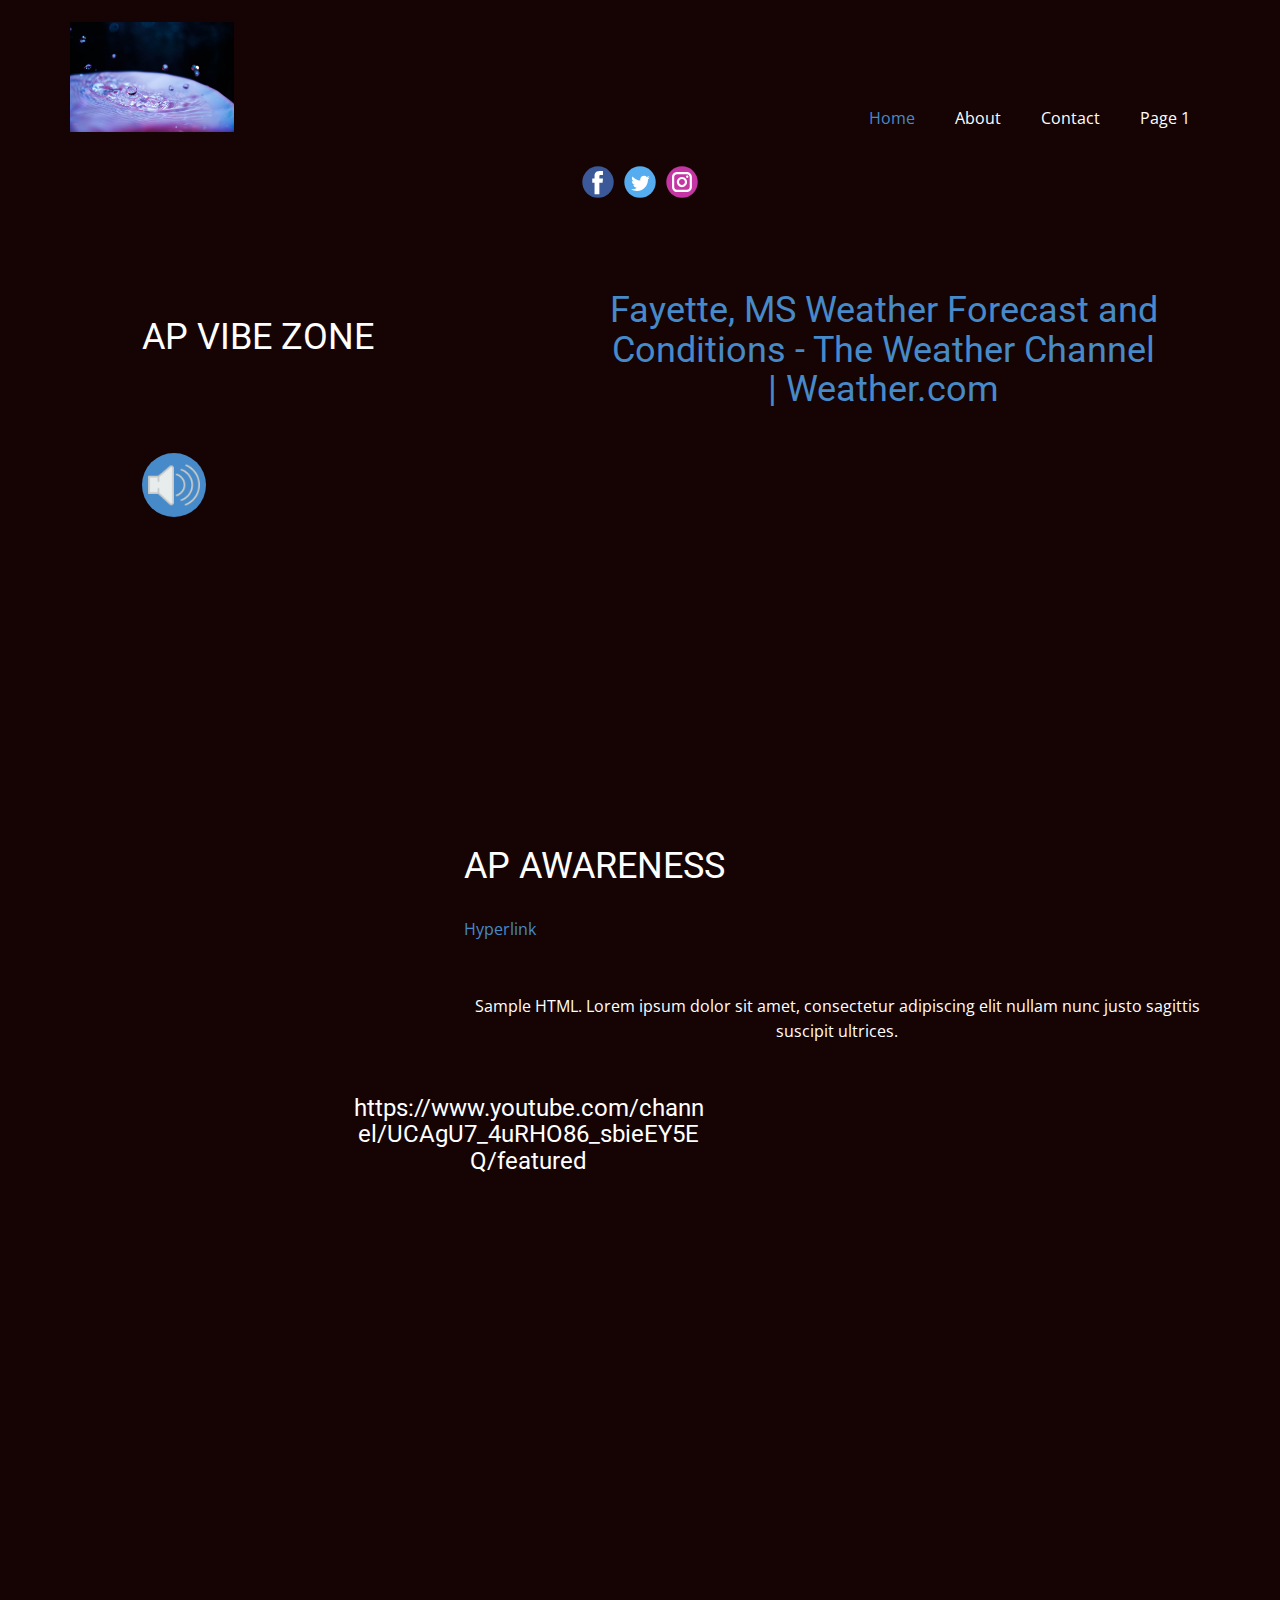
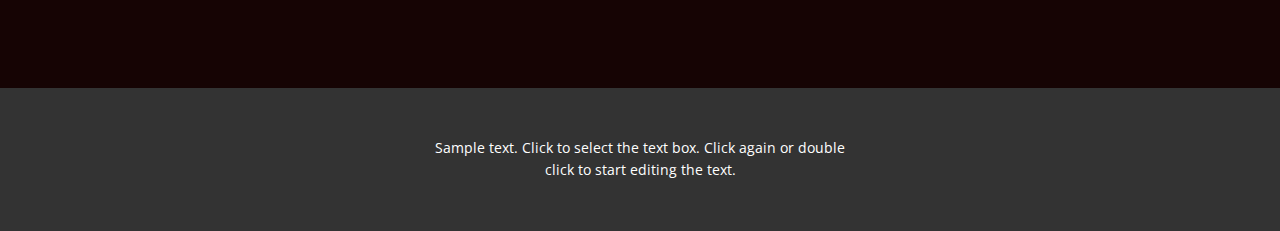
<file: index.html>
<!DOCTYPE html>
<html style="font-size: 16px;">
  <head>
    <meta name="viewport" content="width=device-width, initial-scale=1.0">
    <meta charset="utf-8">
    <meta name="keywords" content="Awareness, Cryptocurrency, Water, Plumbing">
    <meta name="description" content="">
    <meta name="page_type" content="np-template-header-footer-from-plugin">
    <title>Home</title>
    <link rel="stylesheet" href="nicepage.css" media="screen">
<link rel="stylesheet" href="Home.css" media="screen">
    <script class="u-script" type="text/javascript" src="jquery.js" defer=""></script>
    <script class="u-script" type="text/javascript" src="nicepage.js" defer=""></script>
    <meta name="generator" content="Nicepage 4.8.2, nicepage.com">
    <link id="u-theme-google-font" rel="stylesheet" href="https://fonts.googleapis.com/css?family=Roboto:100,100i,300,300i,400,400i,500,500i,700,700i,900,900i|Open+Sans:300,300i,400,400i,500,500i,600,600i,700,700i,800,800i">
    
    
    <script type="application/ld+json">{
		"@context": "http://schema.org",
		"@type": "Organization",
		"name": "Aquapollinate",
		"logo": "/images/2ec52e0d22203a4f552fb2d86195faf537945617a9e7fabdf7cdd7e8fbf4b109c698fff51e72dc72dcb4068f65cad95611c8530c81606672507ad4_1280.jpg",
		"sameAs": [
				"https://facebook.com/name",
				"https://twitter.com/name",
				"https://instagram.com/name"
		]
}</script>
    <meta name="theme-color" content="#478ac9">
    <meta name="twitter:site" content="@">
    <meta name="twitter:card" content="summary_large_image">
    <meta name="twitter:title" content="Home">
    <meta name="twitter:description" content="Aquapollinate">
    <meta property="og:title" content="Home">
    <meta property="og:description" content="">
    <meta property="og:type" content="website">
  </head>
  <body data-home-page="Home.html" data-home-page-title="Home" class="u-body u-xl-mode"><header class="u-clearfix u-header u-header" id="sec-583b"><div class="u-clearfix u-sheet u-valign-middle u-sheet-1">
        <a href="https://nicepage.com" class="u-image u-logo u-image-1" data-image-width="1280" data-image-height="853">
          <img src="/images/2ec52e0d22203a4f552fb2d86195faf537945617a9e7fabdf7cdd7e8fbf4b109c698fff51e72dc72dcb4068f65cad95611c8530c81606672507ad4_1280.jpg" class="u-logo-image u-logo-image-1">
        </a>
        <nav class="u-menu u-menu-dropdown u-offcanvas u-menu-1">
          <div class="menu-collapse" style="font-size: 1rem; letter-spacing: 0px;">
            <a class="u-button-style u-custom-left-right-menu-spacing u-custom-padding-bottom u-custom-top-bottom-menu-spacing u-nav-link u-text-active-palette-1-base u-text-hover-palette-2-base" href="#">
              <svg class="u-svg-link" viewBox="0 0 24 24"><use xmlns:xlink="http://www.w3.org/1999/xlink" xlink:href="#menu-hamburger"></use></svg>
              <svg class="u-svg-content" version="1.1" id="menu-hamburger" viewBox="0 0 16 16" x="0px" y="0px" xmlns:xlink="http://www.w3.org/1999/xlink" xmlns="http://www.w3.org/2000/svg"><g><rect y="1" width="16" height="2"></rect><rect y="7" width="16" height="2"></rect><rect y="13" width="16" height="2"></rect>
</g></svg>
            </a>
          </div>
          <div class="u-custom-menu u-nav-container">
            <ul class="u-nav u-unstyled u-nav-1"><li class="u-nav-item"><a class="u-button-style u-nav-link u-text-active-palette-1-base u-text-hover-palette-2-base" href="/Home.html" style="padding: 10px 20px;">Home</a>
</li><li class="u-nav-item"><a class="u-button-style u-nav-link u-text-active-palette-1-base u-text-hover-palette-2-base" href="/About.html" style="padding: 10px 20px;">About</a>
</li><li class="u-nav-item"><a class="u-button-style u-nav-link u-text-active-palette-1-base u-text-hover-palette-2-base" href="/Contact.html" style="padding: 10px 20px;">Contact</a>
</li><li class="u-nav-item"><a class="u-button-style u-nav-link u-text-active-palette-1-base u-text-hover-palette-2-base" href="/Page-1.html" style="padding: 10px 20px;">Page 1</a>
</li></ul>
          </div>
          <div class="u-custom-menu u-nav-container-collapse">
            <div class="u-black u-container-style u-inner-container-layout u-opacity u-opacity-95 u-sidenav">
              <div class="u-inner-container-layout u-sidenav-overflow">
                <div class="u-menu-close"></div>
                <ul class="u-align-center u-nav u-popupmenu-items u-unstyled u-nav-2"><li class="u-nav-item"><a class="u-button-style u-nav-link" href="/Home.html" style="padding: 10px 20px;">Home</a>
</li><li class="u-nav-item"><a class="u-button-style u-nav-link" href="/About.html" style="padding: 10px 20px;">About</a>
</li><li class="u-nav-item"><a class="u-button-style u-nav-link" href="/Contact.html" style="padding: 10px 20px;">Contact</a>
</li><li class="u-nav-item"><a class="u-button-style u-nav-link" href="/Page-1.html" style="padding: 10px 20px;">Page 1</a>
</li></ul>
              </div>
            </div>
            <div class="u-black u-menu-overlay u-opacity u-opacity-70"></div>
          </div>
        </nav>
        <div class="u-social-icons u-spacing-10 u-social-icons-1">
          <a class="u-social-url" title="facebook" target="_blank" href="https://facebook.com/name"><span class="u-icon u-social-facebook u-social-icon u-icon-1"><svg class="u-svg-link" preserveAspectRatio="xMidYMin slice" viewBox="0 0 112 112" style=""><use xmlns:xlink="http://www.w3.org/1999/xlink" xlink:href="#svg-0461"></use></svg><svg class="u-svg-content" viewBox="0 0 112 112" x="0" y="0" id="svg-0461"><circle fill="currentColor" cx="56.1" cy="56.1" r="55"></circle><path fill="#FFFFFF" d="M73.5,31.6h-9.1c-1.4,0-3.6,0.8-3.6,3.9v8.5h12.6L72,58.3H60.8v40.8H43.9V58.3h-8V43.9h8v-9.2
c0-6.7,3.1-17,17-17h12.5v13.9H73.5z"></path></svg></span>
          </a>
          <a class="u-social-url" title="twitter" target="_blank" href="https://twitter.com/name"><span class="u-icon u-social-icon u-social-twitter u-icon-2"><svg class="u-svg-link" preserveAspectRatio="xMidYMin slice" viewBox="0 0 112 112" style=""><use xmlns:xlink="http://www.w3.org/1999/xlink" xlink:href="#svg-01a6"></use></svg><svg class="u-svg-content" viewBox="0 0 112 112" x="0" y="0" id="svg-01a6"><circle fill="currentColor" class="st0" cx="56.1" cy="56.1" r="55"></circle><path fill="#FFFFFF" d="M83.8,47.3c0,0.6,0,1.2,0,1.7c0,17.7-13.5,38.2-38.2,38.2C38,87.2,31,85,25,81.2c1,0.1,2.1,0.2,3.2,0.2
c6.3,0,12.1-2.1,16.7-5.7c-5.9-0.1-10.8-4-12.5-9.3c0.8,0.2,1.7,0.2,2.5,0.2c1.2,0,2.4-0.2,3.5-0.5c-6.1-1.2-10.8-6.7-10.8-13.1
c0-0.1,0-0.1,0-0.2c1.8,1,3.9,1.6,6.1,1.7c-3.6-2.4-6-6.5-6-11.2c0-2.5,0.7-4.8,1.8-6.7c6.6,8.1,16.5,13.5,27.6,14
c-0.2-1-0.3-2-0.3-3.1c0-7.4,6-13.4,13.4-13.4c3.9,0,7.3,1.6,9.8,4.2c3.1-0.6,5.9-1.7,8.5-3.3c-1,3.1-3.1,5.8-5.9,7.4
c2.7-0.3,5.3-1,7.7-2.1C88.7,43,86.4,45.4,83.8,47.3z"></path></svg></span>
          </a>
          <a class="u-social-url" title="instagram" target="_blank" href="https://instagram.com/name"><span class="u-icon u-social-icon u-social-instagram u-icon-3"><svg class="u-svg-link" preserveAspectRatio="xMidYMin slice" viewBox="0 0 112 112" style=""><use xmlns:xlink="http://www.w3.org/1999/xlink" xlink:href="#svg-3772"></use></svg><svg class="u-svg-content" viewBox="0 0 112 112" x="0" y="0" id="svg-3772"><circle fill="currentColor" cx="56.1" cy="56.1" r="55"></circle><path fill="#FFFFFF" d="M55.9,38.2c-9.9,0-17.9,8-17.9,17.9C38,66,46,74,55.9,74c9.9,0,17.9-8,17.9-17.9C73.8,46.2,65.8,38.2,55.9,38.2
z M55.9,66.4c-5.7,0-10.3-4.6-10.3-10.3c-0.1-5.7,4.6-10.3,10.3-10.3c5.7,0,10.3,4.6,10.3,10.3C66.2,61.8,61.6,66.4,55.9,66.4z"></path><path fill="#FFFFFF" d="M74.3,33.5c-2.3,0-4.2,1.9-4.2,4.2s1.9,4.2,4.2,4.2s4.2-1.9,4.2-4.2S76.6,33.5,74.3,33.5z"></path><path fill="#FFFFFF" d="M73.1,21.3H38.6c-9.7,0-17.5,7.9-17.5,17.5v34.5c0,9.7,7.9,17.6,17.5,17.6h34.5c9.7,0,17.5-7.9,17.5-17.5V38.8
C90.6,29.1,82.7,21.3,73.1,21.3z M83,73.3c0,5.5-4.5,9.9-9.9,9.9H38.6c-5.5,0-9.9-4.5-9.9-9.9V38.8c0-5.5,4.5-9.9,9.9-9.9h34.5
c5.5,0,9.9,4.5,9.9,9.9V73.3z"></path></svg></span>
          </a>
        </div>
      </div></header>
    <section class="u-align-center u-clearfix u-section-1" id="sec-eebf">
      <div class="u-clearfix u-sheet u-sheet-1">
        <h2 class="u-text u-text-1">
          <a class="u-active-none u-border-none u-btn u-button-link u-button-style u-hover-none u-none u-text-palette-1-base u-btn-1" href="https://weather.com/weather/today/l/4f8d83ac21d35f19dda1e434b4f990c37bb60254d47853b8a07d2236e655127c">Fayette, MS Weather Forecast and Conditions - The Weather Channel | Weather.com</a>
        </h2>
        <h2 class="u-text u-text-default u-text-2">AP VIBE ZONE</h2><span class="u-file-icon u-icon u-icon-circle u-palette-1-base u-icon-1" data-href="https://www.youtube.com/channel/UCAg7_sbieEY5EQ/featured" data-target="_blank"><img src="/images/148758.png" alt=""></span>
        <h2 class="u-text u-text-default u-text-3">AP AWARENESS</h2>
        <a href="https://nicepage.com/wordpress-themes" class="u-border-1 u-border-active-palette-2-base u-border-hover-palette-1-base u-btn u-button-style u-none u-text-palette-1-base u-btn-2">Hyperlink</a>
        <div class="u-clearfix u-custom-html u-custom-html-1">
          <style></style>
          <p>Sample HTML. Lorem ipsum dolor sit amet, consectetur adipiscing elit nullam nunc justo sagittis suscipit ultrices.</p>
        </div>
        <h2 class="u-text u-text-4">https://www.youtube.com/channel/UCAgU7_4uRHO86_sbieEY5EQ/featured</h2>
      </div>
    </section>
    
    
    <footer class="u-align-center u-clearfix u-footer u-grey-80 u-footer" id="sec-818c"><div class="u-clearfix u-sheet u-sheet-1">
        <p class="u-small-text u-text u-text-variant u-text-1">Sample text. Click to select the text box. Click again or double click to start editing the text.</p>
      </div></footer>
  </body>
</html>
</file>
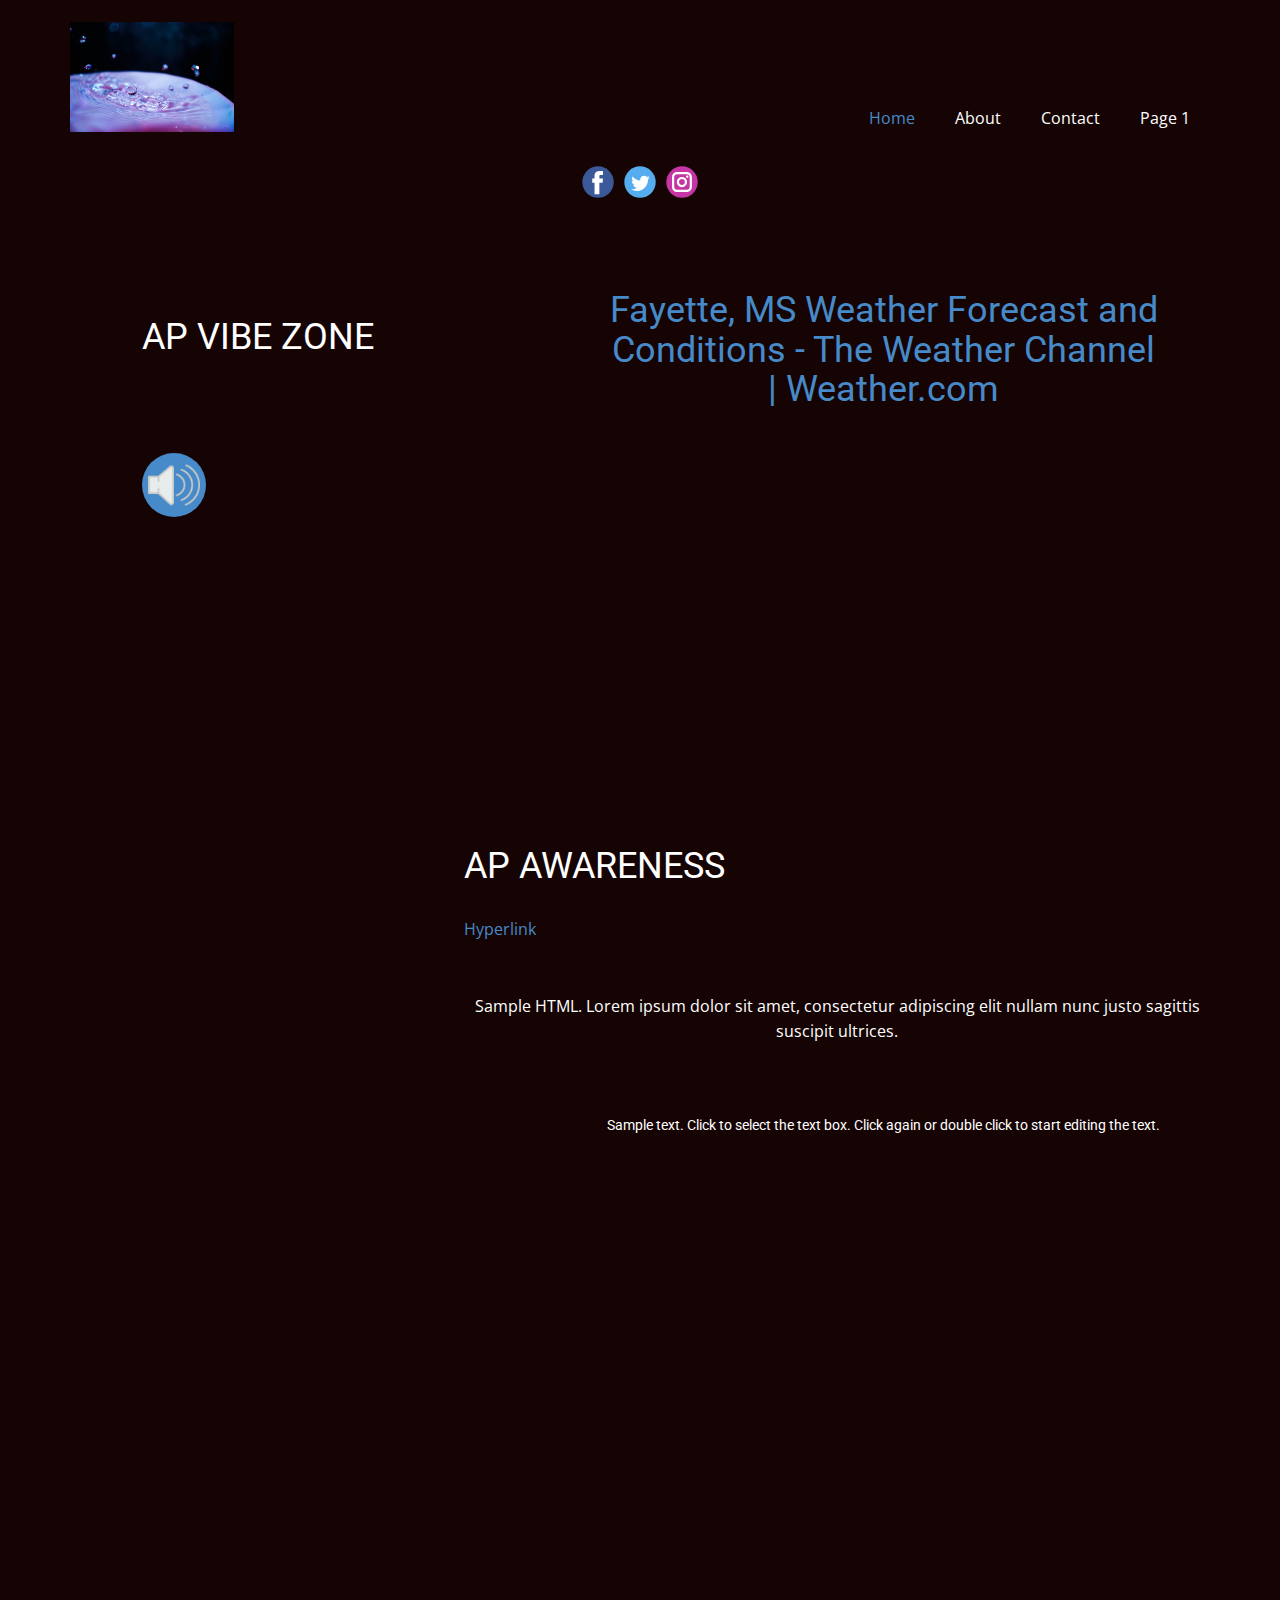
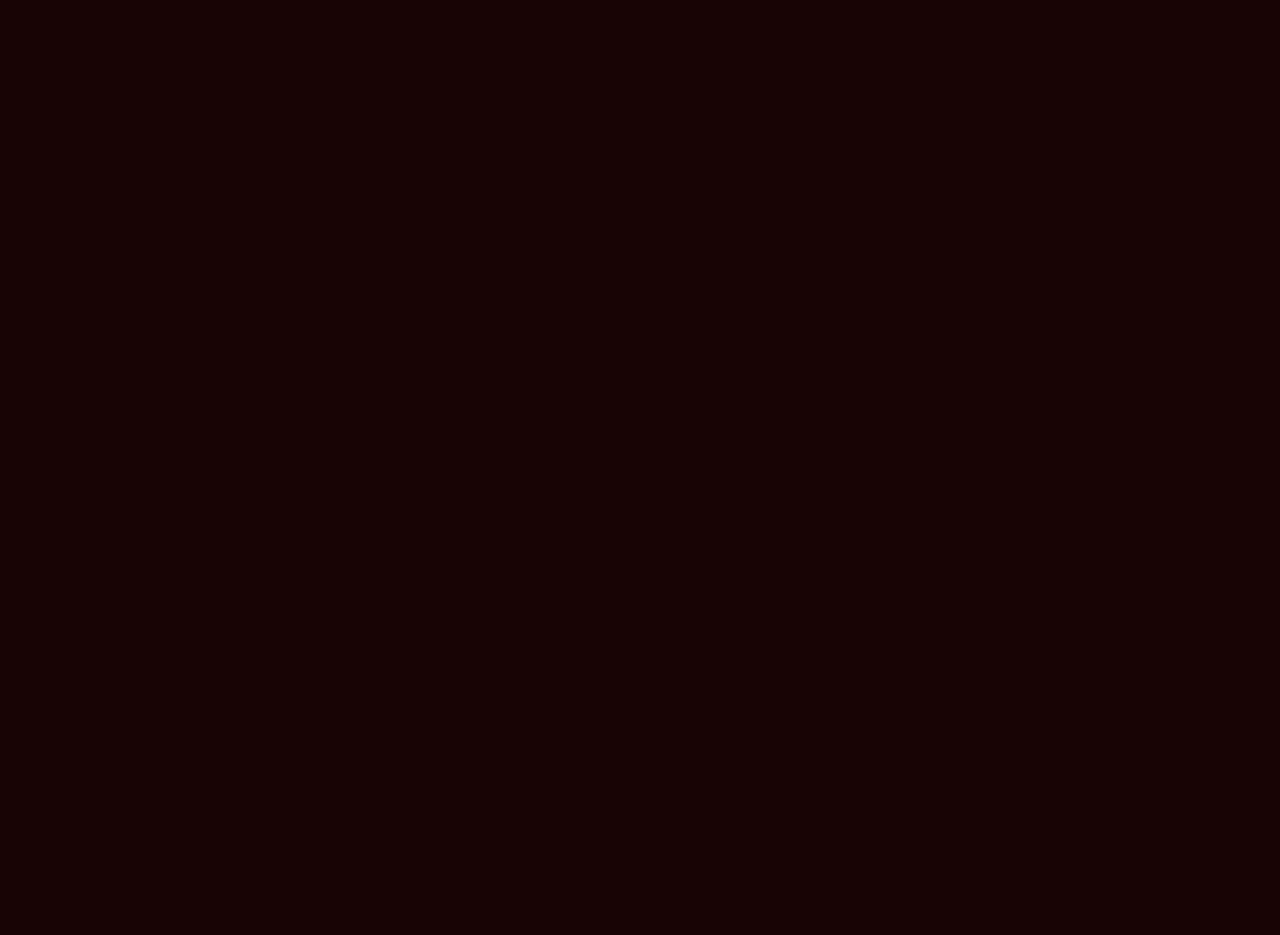
<file: Home.html>
<!DOCTYPE html>
<html style="font-size: 16px;">
  <head>
    <meta name="viewport" content="width=device-width, initial-scale=1.0">
    <meta charset="utf-8">
    <meta name="keywords" content="Awareness, Cryptocurrency, Water, Plumbing">
    <meta name="description" content="">
    <meta name="page_type" content="np-template-header-footer-from-plugin">
    <title>Home</title>
    <link rel="stylesheet" href="nicepage.css" media="screen">
<link rel="stylesheet" href="Home.css" media="screen">
    <script class="u-script" type="text/javascript" src="jquery.js" defer=""></script>
    <script class="u-script" type="text/javascript" src="nicepage.js" defer=""></script>
    <meta name="generator" content="Nicepage 4.8.2, nicepage.com">
    <link id="u-theme-google-font" rel="stylesheet" href="https://fonts.googleapis.com/css?family=Roboto:100,100i,300,300i,400,400i,500,500i,700,700i,900,900i|Open+Sans:300,300i,400,400i,500,500i,600,600i,700,700i,800,800i">
    
    
    <script type="application/ld+json">{
		"@context": "http://schema.org",
		"@type": "Organization",
		"name": "Aquapollinate",
		"logo": "/images/2ec52e0d22203a4f552fb2d86195faf537945617a9e7fabdf7cdd7e8fbf4b109c698fff51e72dc72dcb4068f65cad95611c8530c81606672507ad4_1280.jpg",
		"sameAs": [
				"https://facebook.com/name",
				"https://twitter.com/name",
				"https://instagram.com/name"
		]
}</script>
    <meta name="theme-color" content="#478ac9">
    <meta name="twitter:site" content="@">
    <meta name="twitter:card" content="summary_large_image">
    <meta name="twitter:title" content="Home">
    <meta name="twitter:description" content="Aquapollinate">
    <meta property="og:title" content="Home">
    <meta property="og:description" content="">
    <meta property="og:type" content="website">
  </head>
  <body class="u-body u-xl-mode"><header class="u-clearfix u-header u-header" id="sec-583b"><div class="u-clearfix u-sheet u-valign-middle u-sheet-1">
        <a href="https://nicepage.com" class="u-image u-logo u-image-1" data-image-width="1280" data-image-height="853">
          <img src="/images/2ec52e0d22203a4f552fb2d86195faf537945617a9e7fabdf7cdd7e8fbf4b109c698fff51e72dc72dcb4068f65cad95611c8530c81606672507ad4_1280.jpg" class="u-logo-image u-logo-image-1">
        </a>
        <nav class="u-menu u-menu-dropdown u-offcanvas u-menu-1">
          <div class="menu-collapse" style="font-size: 1rem; letter-spacing: 0px;">
            <a class="u-button-style u-custom-left-right-menu-spacing u-custom-padding-bottom u-custom-top-bottom-menu-spacing u-nav-link u-text-active-palette-1-base u-text-hover-palette-2-base" href="#">
              <svg class="u-svg-link" viewBox="0 0 24 24"><use xmlns:xlink="http://www.w3.org/1999/xlink" xlink:href="#menu-hamburger"></use></svg>
              <svg class="u-svg-content" version="1.1" id="menu-hamburger" viewBox="0 0 16 16" x="0px" y="0px" xmlns:xlink="http://www.w3.org/1999/xlink" xmlns="http://www.w3.org/2000/svg"><g><rect y="1" width="16" height="2"></rect><rect y="7" width="16" height="2"></rect><rect y="13" width="16" height="2"></rect>
</g></svg>
            </a>
          </div>
          <div class="u-custom-menu u-nav-container">
            <ul class="u-nav u-unstyled u-nav-1"><li class="u-nav-item"><a class="u-button-style u-nav-link u-text-active-palette-1-base u-text-hover-palette-2-base" href="/Home.html" style="padding: 10px 20px;">Home</a>
</li><li class="u-nav-item"><a class="u-button-style u-nav-link u-text-active-palette-1-base u-text-hover-palette-2-base" href="/About.html" style="padding: 10px 20px;">About</a>
</li><li class="u-nav-item"><a class="u-button-style u-nav-link u-text-active-palette-1-base u-text-hover-palette-2-base" href="/Contact.html" style="padding: 10px 20px;">Contact</a>
</li><li class="u-nav-item"><a class="u-button-style u-nav-link u-text-active-palette-1-base u-text-hover-palette-2-base" href="/Page-1.html" style="padding: 10px 20px;">Page 1</a>
</li></ul>
          </div>
          <div class="u-custom-menu u-nav-container-collapse">
            <div class="u-black u-container-style u-inner-container-layout u-opacity u-opacity-95 u-sidenav">
              <div class="u-inner-container-layout u-sidenav-overflow">
                <div class="u-menu-close"></div>
                <ul class="u-align-center u-nav u-popupmenu-items u-unstyled u-nav-2"><li class="u-nav-item"><a class="u-button-style u-nav-link" href="/Home.html" style="padding: 10px 20px;">Home</a>
</li><li class="u-nav-item"><a class="u-button-style u-nav-link" href="/About.html" style="padding: 10px 20px;">About</a>
</li><li class="u-nav-item"><a class="u-button-style u-nav-link" href="/Contact.html" style="padding: 10px 20px;">Contact</a>
</li><li class="u-nav-item"><a class="u-button-style u-nav-link" href="/Page-1.html" style="padding: 10px 20px;">Page 1</a>
</li></ul>
              </div>
            </div>
            <div class="u-black u-menu-overlay u-opacity u-opacity-70"></div>
          </div>
        </nav>
        <div class="u-social-icons u-spacing-10 u-social-icons-1">
          <a class="u-social-url" title="facebook" target="_blank" href="https://facebook.com/name"><span class="u-icon u-social-facebook u-social-icon u-icon-1"><svg class="u-svg-link" preserveAspectRatio="xMidYMin slice" viewBox="0 0 112 112" style=""><use xmlns:xlink="http://www.w3.org/1999/xlink" xlink:href="#svg-0461"></use></svg><svg class="u-svg-content" viewBox="0 0 112 112" x="0" y="0" id="svg-0461"><circle fill="currentColor" cx="56.1" cy="56.1" r="55"></circle><path fill="#FFFFFF" d="M73.5,31.6h-9.1c-1.4,0-3.6,0.8-3.6,3.9v8.5h12.6L72,58.3H60.8v40.8H43.9V58.3h-8V43.9h8v-9.2
c0-6.7,3.1-17,17-17h12.5v13.9H73.5z"></path></svg></span>
          </a>
          <a class="u-social-url" title="twitter" target="_blank" href="https://twitter.com/name"><span class="u-icon u-social-icon u-social-twitter u-icon-2"><svg class="u-svg-link" preserveAspectRatio="xMidYMin slice" viewBox="0 0 112 112" style=""><use xmlns:xlink="http://www.w3.org/1999/xlink" xlink:href="#svg-01a6"></use></svg><svg class="u-svg-content" viewBox="0 0 112 112" x="0" y="0" id="svg-01a6"><circle fill="currentColor" class="st0" cx="56.1" cy="56.1" r="55"></circle><path fill="#FFFFFF" d="M83.8,47.3c0,0.6,0,1.2,0,1.7c0,17.7-13.5,38.2-38.2,38.2C38,87.2,31,85,25,81.2c1,0.1,2.1,0.2,3.2,0.2
c6.3,0,12.1-2.1,16.7-5.7c-5.9-0.1-10.8-4-12.5-9.3c0.8,0.2,1.7,0.2,2.5,0.2c1.2,0,2.4-0.2,3.5-0.5c-6.1-1.2-10.8-6.7-10.8-13.1
c0-0.1,0-0.1,0-0.2c1.8,1,3.9,1.6,6.1,1.7c-3.6-2.4-6-6.5-6-11.2c0-2.5,0.7-4.8,1.8-6.7c6.6,8.1,16.5,13.5,27.6,14
c-0.2-1-0.3-2-0.3-3.1c0-7.4,6-13.4,13.4-13.4c3.9,0,7.3,1.6,9.8,4.2c3.1-0.6,5.9-1.7,8.5-3.3c-1,3.1-3.1,5.8-5.9,7.4
c2.7-0.3,5.3-1,7.7-2.1C88.7,43,86.4,45.4,83.8,47.3z"></path></svg></span>
          </a>
          <a class="u-social-url" title="instagram" target="_blank" href="https://instagram.com/name"><span class="u-icon u-social-icon u-social-instagram u-icon-3"><svg class="u-svg-link" preserveAspectRatio="xMidYMin slice" viewBox="0 0 112 112" style=""><use xmlns:xlink="http://www.w3.org/1999/xlink" xlink:href="#svg-3772"></use></svg><svg class="u-svg-content" viewBox="0 0 112 112" x="0" y="0" id="svg-3772"><circle fill="currentColor" cx="56.1" cy="56.1" r="55"></circle><path fill="#FFFFFF" d="M55.9,38.2c-9.9,0-17.9,8-17.9,17.9C38,66,46,74,55.9,74c9.9,0,17.9-8,17.9-17.9C73.8,46.2,65.8,38.2,55.9,38.2
z M55.9,66.4c-5.7,0-10.3-4.6-10.3-10.3c-0.1-5.7,4.6-10.3,10.3-10.3c5.7,0,10.3,4.6,10.3,10.3C66.2,61.8,61.6,66.4,55.9,66.4z"></path><path fill="#FFFFFF" d="M74.3,33.5c-2.3,0-4.2,1.9-4.2,4.2s1.9,4.2,4.2,4.2s4.2-1.9,4.2-4.2S76.6,33.5,74.3,33.5z"></path><path fill="#FFFFFF" d="M73.1,21.3H38.6c-9.7,0-17.5,7.9-17.5,17.5v34.5c0,9.7,7.9,17.6,17.5,17.6h34.5c9.7,0,17.5-7.9,17.5-17.5V38.8
C90.6,29.1,82.7,21.3,73.1,21.3z M83,73.3c0,5.5-4.5,9.9-9.9,9.9H38.6c-5.5,0-9.9-4.5-9.9-9.9V38.8c0-5.5,4.5-9.9,9.9-9.9h34.5
c5.5,0,9.9,4.5,9.9,9.9V73.3z"></path></svg></span>
          </a>
        </div>
      </div></header>
    <section class="u-align-center u-clearfix u-section-1" id="sec-eebf">
      <div class="u-clearfix u-sheet u-sheet-1">
        <h2 class="u-text u-text-1">
          <a class="u-active-none u-border-none u-btn u-button-link u-button-style u-hover-none u-none u-text-palette-1-base u-btn-1" href="https://weather.com/weather/today/l/4f8d83ac21d35f19dda1e434b4f990c37bb60254d47853b8a07d2236e655127c">Fayette, MS Weather Forecast and Conditions - The Weather Channel | Weather.com</a>
        </h2>
        <h2 class="u-text u-text-default u-text-2">AP VIBE ZONE</h2><span class="u-file-icon u-icon u-icon-circle u-palette-1-base u-icon-1" data-href="https://www.youtube.com/channel/UCAgU7_4uRHO86_sbieEY5EQ" data-target="_blank"><img src="/images/148758.png" alt=""></span>
        <h2 class="u-text u-text-default u-text-3">AP AWARENESS</h2>
        <a href="https://nicepage.com/wordpress-themes" class="u-border-1 u-border-active-palette-2-base u-border-hover-palette-1-base u-btn u-button-style u-none u-text-palette-1-base u-btn-2">Hyperlink</a>
        <div class="u-clearfix u-custom-html u-custom-html-1">
          <style></style>
          <p>Sample HTML. Lorem ipsum dolor sit amet, consectetur adipiscing elit nullam nunc justo sagittis suscipit ultrices.</p>
        </div>
        <h2 class="u-text u-text-4</h2>
      </div>
    </section>
    
    
    <footer class="u-align-center u-clearfix u-footer u-grey-80 u-footer" id="sec-818c"><div class="u-clearfix u-sheet u-sheet-1">
        <p class="u-small-text u-text u-text-variant u-text-1">Sample text. Click to select the text box. Click again or double click to start editing the text.</p>
      </div></footer>
  </body>
</html>
</file>
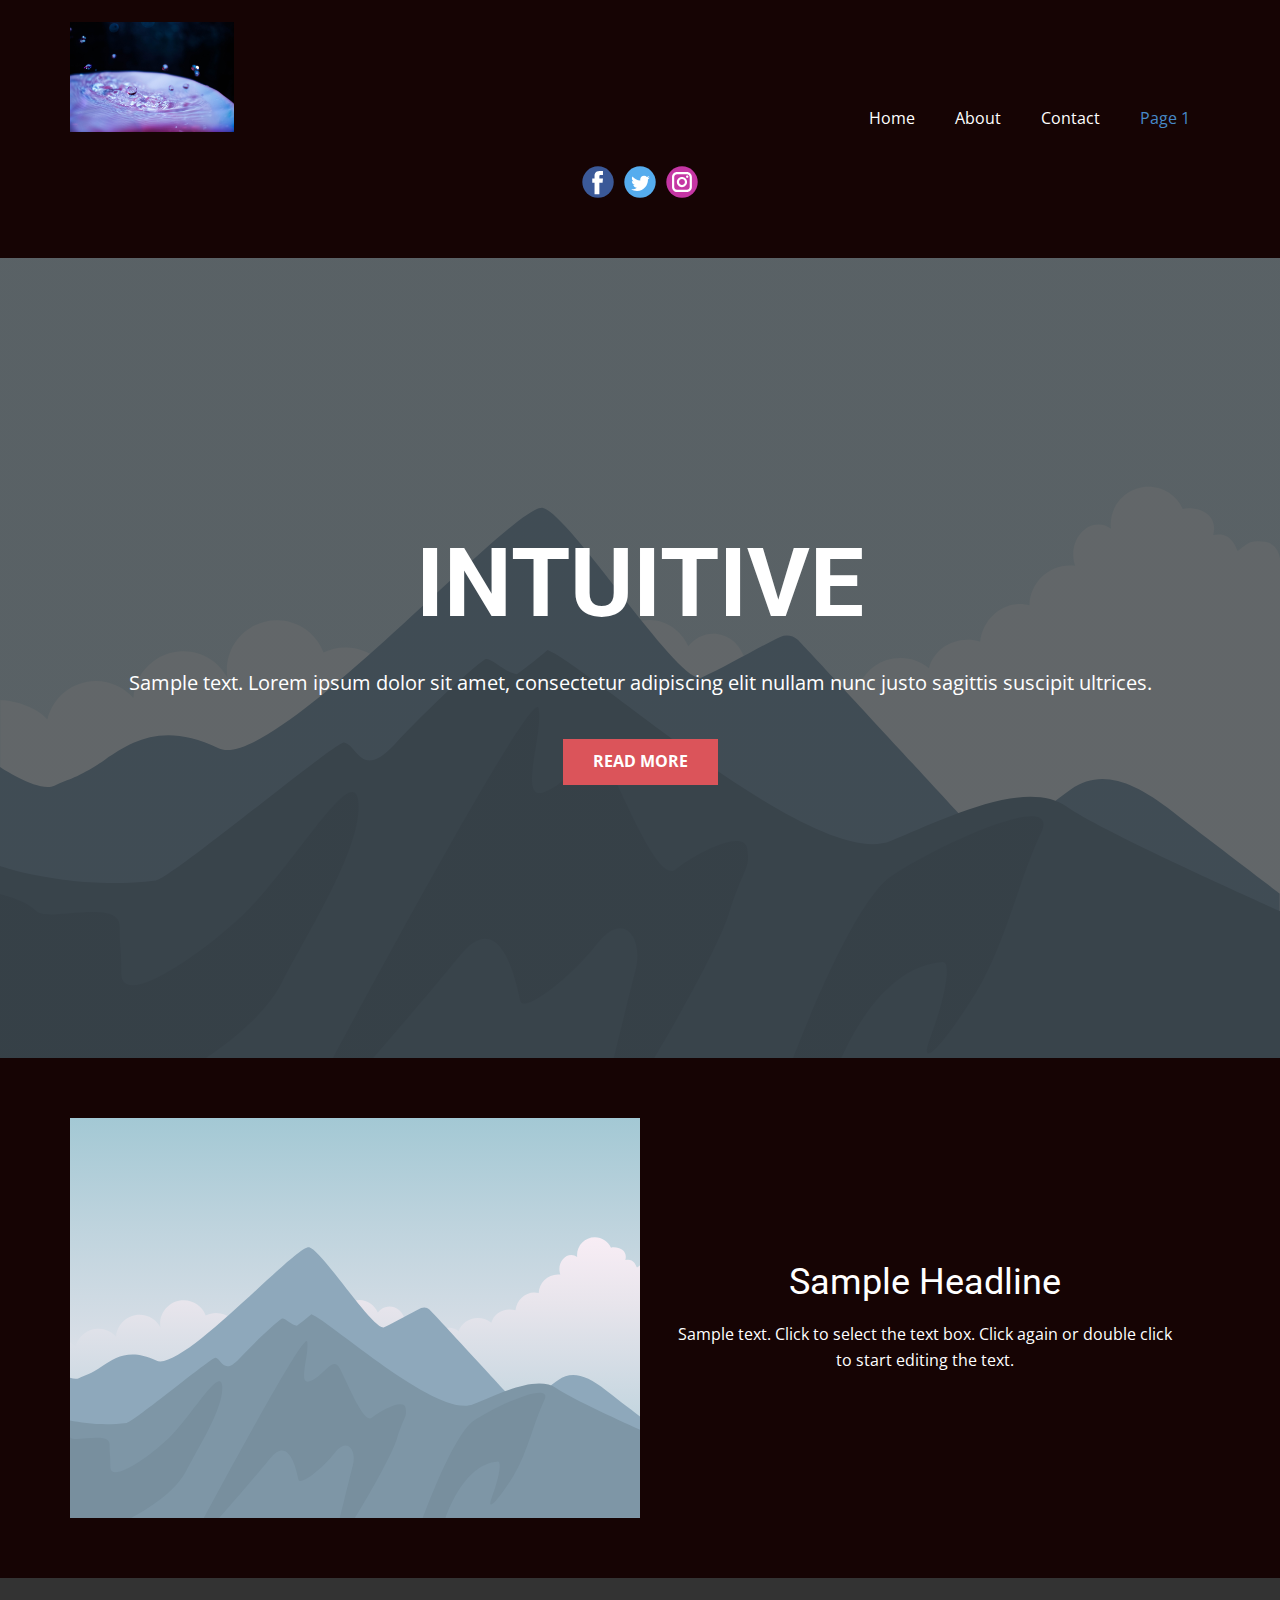
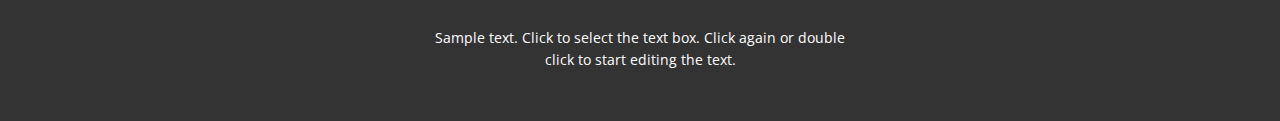
<file: Page-1.html>
<!DOCTYPE html>
<html style="font-size: 16px;">
  <head>
    <meta name="viewport" content="width=device-width, initial-scale=1.0">
    <meta charset="utf-8">
    <meta name="keywords" content="INTUITIVE">
    <meta name="description" content="">
    <meta name="page_type" content="np-template-header-footer-from-plugin">
    <title>Page 1</title>
    <link rel="stylesheet" href="nicepage.css" media="screen">
<link rel="stylesheet" href="Page-1.css" media="screen">
    <script class="u-script" type="text/javascript" src="jquery.js" defer=""></script>
    <script class="u-script" type="text/javascript" src="nicepage.js" defer=""></script>
    <meta name="generator" content="Nicepage 4.8.2, nicepage.com">
    <link id="u-theme-google-font" rel="stylesheet" href="https://fonts.googleapis.com/css?family=Roboto:100,100i,300,300i,400,400i,500,500i,700,700i,900,900i|Open+Sans:300,300i,400,400i,500,500i,600,600i,700,700i,800,800i">
    
    
    
    <script type="application/ld+json">{
		"@context": "http://schema.org",
		"@type": "Organization",
		"name": "Aquapollinate",
		"logo": "/images/2ec52e0d22203a4f552fb2d86195faf537945617a9e7fabdf7cdd7e8fbf4b109c698fff51e72dc72dcb4068f65cad95611c8530c81606672507ad4_1280.jpg",
		"sameAs": [
				"https://facebook.com/name",
				"https://twitter.com/name",
				"https://instagram.com/name"
		]
}</script>
    <meta name="theme-color" content="#478ac9">
    <meta name="twitter:site" content="@">
    <meta name="twitter:card" content="summary_large_image">
    <meta name="twitter:title" content="Page 1">
    <meta name="twitter:description" content="Aquapollinate">
    <meta property="og:title" content="Page 1">
    <meta property="og:description" content="">
    <meta property="og:type" content="website">
  </head>
  <body class="u-body u-xl-mode"><header class="u-clearfix u-header u-header" id="sec-583b"><div class="u-clearfix u-sheet u-valign-middle u-sheet-1">
        <a href="https://nicepage.com" class="u-image u-logo u-image-1" data-image-width="1280" data-image-height="853">
          <img src="/images/2ec52e0d22203a4f552fb2d86195faf537945617a9e7fabdf7cdd7e8fbf4b109c698fff51e72dc72dcb4068f65cad95611c8530c81606672507ad4_1280.jpg" class="u-logo-image u-logo-image-1">
        </a>
        <nav class="u-menu u-menu-dropdown u-offcanvas u-menu-1">
          <div class="menu-collapse" style="font-size: 1rem; letter-spacing: 0px;">
            <a class="u-button-style u-custom-left-right-menu-spacing u-custom-padding-bottom u-custom-top-bottom-menu-spacing u-nav-link u-text-active-palette-1-base u-text-hover-palette-2-base" href="#">
              <svg class="u-svg-link" viewBox="0 0 24 24"><use xmlns:xlink="http://www.w3.org/1999/xlink" xlink:href="#menu-hamburger"></use></svg>
              <svg class="u-svg-content" version="1.1" id="menu-hamburger" viewBox="0 0 16 16" x="0px" y="0px" xmlns:xlink="http://www.w3.org/1999/xlink" xmlns="http://www.w3.org/2000/svg"><g><rect y="1" width="16" height="2"></rect><rect y="7" width="16" height="2"></rect><rect y="13" width="16" height="2"></rect>
</g></svg>
            </a>
          </div>
          <div class="u-custom-menu u-nav-container">
            <ul class="u-nav u-unstyled u-nav-1"><li class="u-nav-item"><a class="u-button-style u-nav-link u-text-active-palette-1-base u-text-hover-palette-2-base" href="/Home.html" style="padding: 10px 20px;">Home</a>
</li><li class="u-nav-item"><a class="u-button-style u-nav-link u-text-active-palette-1-base u-text-hover-palette-2-base" href="/About.html" style="padding: 10px 20px;">About</a>
</li><li class="u-nav-item"><a class="u-button-style u-nav-link u-text-active-palette-1-base u-text-hover-palette-2-base" href="/Contact.html" style="padding: 10px 20px;">Contact</a>
</li><li class="u-nav-item"><a class="u-button-style u-nav-link u-text-active-palette-1-base u-text-hover-palette-2-base" href="/Page-1.html" style="padding: 10px 20px;">Page 1</a>
</li></ul>
          </div>
          <div class="u-custom-menu u-nav-container-collapse">
            <div class="u-black u-container-style u-inner-container-layout u-opacity u-opacity-95 u-sidenav">
              <div class="u-inner-container-layout u-sidenav-overflow">
                <div class="u-menu-close"></div>
                <ul class="u-align-center u-nav u-popupmenu-items u-unstyled u-nav-2"><li class="u-nav-item"><a class="u-button-style u-nav-link" href="/Home.html" style="padding: 10px 20px;">Home</a>
</li><li class="u-nav-item"><a class="u-button-style u-nav-link" href="/About.html" style="padding: 10px 20px;">About</a>
</li><li class="u-nav-item"><a class="u-button-style u-nav-link" href="/Contact.html" style="padding: 10px 20px;">Contact</a>
</li><li class="u-nav-item"><a class="u-button-style u-nav-link" href="/Page-1.html" style="padding: 10px 20px;">Page 1</a>
</li></ul>
              </div>
            </div>
            <div class="u-black u-menu-overlay u-opacity u-opacity-70"></div>
          </div>
        </nav>
        <div class="u-social-icons u-spacing-10 u-social-icons-1">
          <a class="u-social-url" title="facebook" target="_blank" href="https://facebook.com/name"><span class="u-icon u-social-facebook u-social-icon u-icon-1"><svg class="u-svg-link" preserveAspectRatio="xMidYMin slice" viewBox="0 0 112 112" style=""><use xmlns:xlink="http://www.w3.org/1999/xlink" xlink:href="#svg-0461"></use></svg><svg class="u-svg-content" viewBox="0 0 112 112" x="0" y="0" id="svg-0461"><circle fill="currentColor" cx="56.1" cy="56.1" r="55"></circle><path fill="#FFFFFF" d="M73.5,31.6h-9.1c-1.4,0-3.6,0.8-3.6,3.9v8.5h12.6L72,58.3H60.8v40.8H43.9V58.3h-8V43.9h8v-9.2
c0-6.7,3.1-17,17-17h12.5v13.9H73.5z"></path></svg></span>
          </a>
          <a class="u-social-url" title="twitter" target="_blank" href="https://twitter.com/name"><span class="u-icon u-social-icon u-social-twitter u-icon-2"><svg class="u-svg-link" preserveAspectRatio="xMidYMin slice" viewBox="0 0 112 112" style=""><use xmlns:xlink="http://www.w3.org/1999/xlink" xlink:href="#svg-01a6"></use></svg><svg class="u-svg-content" viewBox="0 0 112 112" x="0" y="0" id="svg-01a6"><circle fill="currentColor" class="st0" cx="56.1" cy="56.1" r="55"></circle><path fill="#FFFFFF" d="M83.8,47.3c0,0.6,0,1.2,0,1.7c0,17.7-13.5,38.2-38.2,38.2C38,87.2,31,85,25,81.2c1,0.1,2.1,0.2,3.2,0.2
c6.3,0,12.1-2.1,16.7-5.7c-5.9-0.1-10.8-4-12.5-9.3c0.8,0.2,1.7,0.2,2.5,0.2c1.2,0,2.4-0.2,3.5-0.5c-6.1-1.2-10.8-6.7-10.8-13.1
c0-0.1,0-0.1,0-0.2c1.8,1,3.9,1.6,6.1,1.7c-3.6-2.4-6-6.5-6-11.2c0-2.5,0.7-4.8,1.8-6.7c6.6,8.1,16.5,13.5,27.6,14
c-0.2-1-0.3-2-0.3-3.1c0-7.4,6-13.4,13.4-13.4c3.9,0,7.3,1.6,9.8,4.2c3.1-0.6,5.9-1.7,8.5-3.3c-1,3.1-3.1,5.8-5.9,7.4
c2.7-0.3,5.3-1,7.7-2.1C88.7,43,86.4,45.4,83.8,47.3z"></path></svg></span>
          </a>
          <a class="u-social-url" title="instagram" target="_blank" href="https://instagram.com/name"><span class="u-icon u-social-icon u-social-instagram u-icon-3"><svg class="u-svg-link" preserveAspectRatio="xMidYMin slice" viewBox="0 0 112 112" style=""><use xmlns:xlink="http://www.w3.org/1999/xlink" xlink:href="#svg-3772"></use></svg><svg class="u-svg-content" viewBox="0 0 112 112" x="0" y="0" id="svg-3772"><circle fill="currentColor" cx="56.1" cy="56.1" r="55"></circle><path fill="#FFFFFF" d="M55.9,38.2c-9.9,0-17.9,8-17.9,17.9C38,66,46,74,55.9,74c9.9,0,17.9-8,17.9-17.9C73.8,46.2,65.8,38.2,55.9,38.2
z M55.9,66.4c-5.7,0-10.3-4.6-10.3-10.3c-0.1-5.7,4.6-10.3,10.3-10.3c5.7,0,10.3,4.6,10.3,10.3C66.2,61.8,61.6,66.4,55.9,66.4z"></path><path fill="#FFFFFF" d="M74.3,33.5c-2.3,0-4.2,1.9-4.2,4.2s1.9,4.2,4.2,4.2s4.2-1.9,4.2-4.2S76.6,33.5,74.3,33.5z"></path><path fill="#FFFFFF" d="M73.1,21.3H38.6c-9.7,0-17.5,7.9-17.5,17.5v34.5c0,9.7,7.9,17.6,17.5,17.6h34.5c9.7,0,17.5-7.9,17.5-17.5V38.8
C90.6,29.1,82.7,21.3,73.1,21.3z M83,73.3c0,5.5-4.5,9.9-9.9,9.9H38.6c-5.5,0-9.9-4.5-9.9-9.9V38.8c0-5.5,4.5-9.9,9.9-9.9h34.5
c5.5,0,9.9,4.5,9.9,9.9V73.3z"></path></svg></span>
          </a>
        </div>
      </div></header>
    <section class="u-align-center u-clearfix u-image u-shading u-section-1" src="" data-image-width="256" data-image-height="256" id="sec-f652">
      <div class="u-clearfix u-sheet u-valign-middle u-sheet-1">
        <h1 class="u-text u-text-default u-title u-text-1">INTUITIVE</h1>
        <p class="u-large-text u-text u-text-default u-text-variant u-text-2">Sample text. Lorem ipsum dolor sit amet, consectetur adipiscing elit nullam nunc justo sagittis suscipit ultrices.</p>
        <a href="#" class="u-btn u-button-style u-palette-2-base u-btn-1">Read More</a>
      </div>
    </section>
    <section class="u-clearfix u-section-2" id="sec-418a">
      <div class="u-clearfix u-sheet u-sheet-1">
        <div class="u-clearfix u-expanded-width u-layout-wrap u-layout-wrap-1">
          <div class="u-layout">
            <div class="u-layout-row">
              <div class="u-container-style u-image u-layout-cell u-size-30 u-image-1" data-image-width="400" data-image-height="265">
                <div class="u-container-layout u-container-layout-1"></div>
              </div>
              <div class="u-align-center u-container-style u-layout-cell u-size-30 u-layout-cell-2">
                <div class="u-container-layout u-valign-middle u-container-layout-2">
                  <h2 class="u-text u-text-default u-text-1">Sample Headline</h2>
                  <p class="u-text u-text-default u-text-2">Sample text. Click to select the text box. Click again or double click to start editing the text.</p>
                </div>
              </div>
            </div>
          </div>
        </div>
      </div>
    </section>
    
    
    <footer class="u-align-center u-clearfix u-footer u-grey-80 u-footer" id="sec-818c"><div class="u-clearfix u-sheet u-sheet-1">
        <p class="u-small-text u-text u-text-variant u-text-1">Sample text. Click to select the text box. Click again or double click to start editing the text.</p>
      </div></footer>
  </body>
</html>
</file>
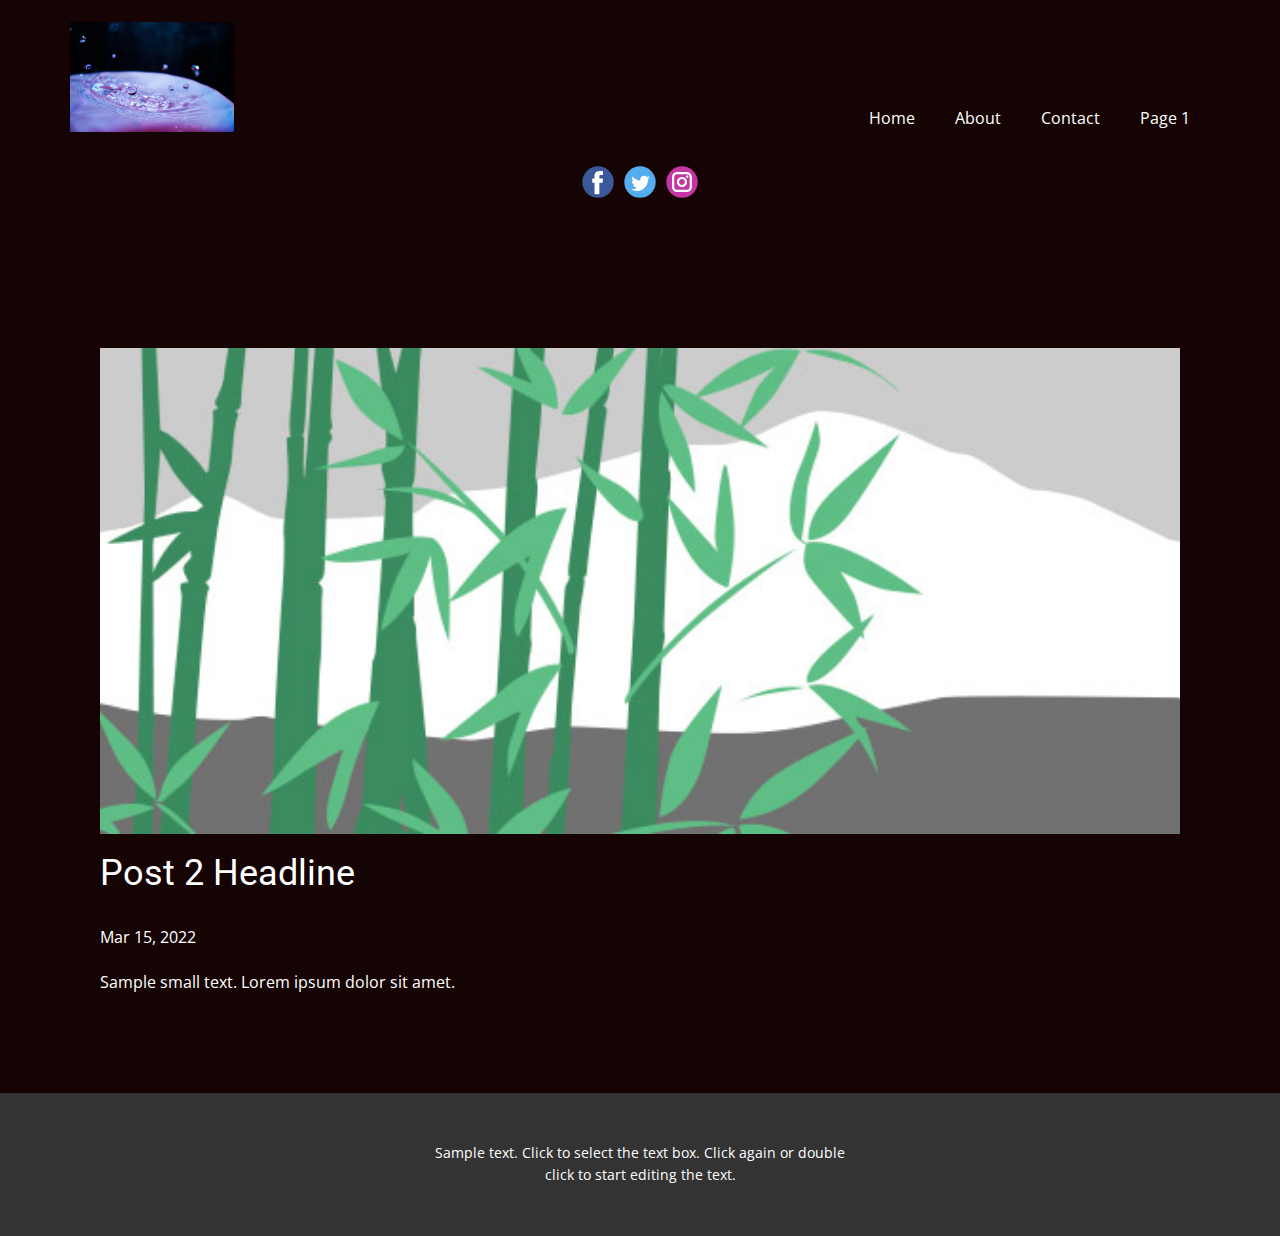
<file: blog/post-1.html>
<!doctype html>
<html style="font-size: 16px;"><head>
    <meta name="viewport" content="width=device-width, initial-scale=1.0">
    <meta charset="utf-8">
    <meta name="keywords" content="Post 1 Headline">
    <meta name="description" content="">
    <meta name="page_type" content="np-template-header-footer-from-plugin">
    <title>Post 2 Headline</title>
    <link rel="stylesheet" href="../nicepage.css" media="screen">
<link rel="stylesheet" href="../Post-Template.css" media="screen">
    <script class="u-script" type="text/javascript" src="../jquery.js" defer=""></script>
    <script class="u-script" type="text/javascript" src="../nicepage.js" defer=""></script>
    <meta name="generator" content="Nicepage 4.8.2, nicepage.com">
    <link id="u-theme-google-font" rel="stylesheet" href="https://fonts.googleapis.com/css?family=Roboto:100,100i,300,300i,400,400i,500,500i,700,700i,900,900i|Open+Sans:300,300i,400,400i,500,500i,600,600i,700,700i,800,800i">
    
    
    <script type="application/ld+json">{
		"@context": "http://schema.org",
		"@type": "Organization",
		"name": "Aquapollinate",
		"logo": "/images/2ec52e0d22203a4f552fb2d86195faf537945617a9e7fabdf7cdd7e8fbf4b109c698fff51e72dc72dcb4068f65cad95611c8530c81606672507ad4_1280.jpg",
		"sameAs": [
				"https://facebook.com/name",
				"https://twitter.com/name",
				"https://instagram.com/name"
		]
}</script>
    <meta name="theme-color" content="#478ac9">
    <meta name="twitter:site" content="@">
    <meta name="twitter:card" content="summary_large_image">
    <meta name="twitter:title" content="Post Template">
    <meta name="twitter:description" content="Aquapollinate">
  </head>
  <body class="u-body u-xl-mode"><header class="u-clearfix u-header u-header" id="sec-583b"><div class="u-clearfix u-sheet u-valign-middle u-sheet-1">
        <a href="https://nicepage.com" class="u-image u-logo u-image-1" data-image-width="1280" data-image-height="853">
          <img src="/images/2ec52e0d22203a4f552fb2d86195faf537945617a9e7fabdf7cdd7e8fbf4b109c698fff51e72dc72dcb4068f65cad95611c8530c81606672507ad4_1280.jpg" class="u-logo-image u-logo-image-1">
        </a>
        <nav class="u-menu u-menu-dropdown u-offcanvas u-menu-1">
          <div class="menu-collapse" style="font-size: 1rem; letter-spacing: 0px;">
            <a class="u-button-style u-custom-left-right-menu-spacing u-custom-padding-bottom u-custom-top-bottom-menu-spacing u-nav-link u-text-active-palette-1-base u-text-hover-palette-2-base" href="#">
              <svg class="u-svg-link" viewBox="0 0 24 24"><use xmlns:xlink="http://www.w3.org/1999/xlink" xlink:href="#menu-hamburger"></use></svg>
              <svg class="u-svg-content" version="1.1" id="menu-hamburger" viewBox="0 0 16 16" x="0px" y="0px" xmlns:xlink="http://www.w3.org/1999/xlink" xmlns="http://www.w3.org/2000/svg"><g><rect y="1" width="16" height="2"></rect><rect y="7" width="16" height="2"></rect><rect y="13" width="16" height="2"></rect>
</g></svg>
            </a>
          </div>
          <div class="u-custom-menu u-nav-container">
            <ul class="u-nav u-unstyled u-nav-1"><li class="u-nav-item"><a class="u-button-style u-nav-link u-text-active-palette-1-base u-text-hover-palette-2-base" href="/Home.html" style="padding: 10px 20px;">Home</a>
</li><li class="u-nav-item"><a class="u-button-style u-nav-link u-text-active-palette-1-base u-text-hover-palette-2-base" href="/About.html" style="padding: 10px 20px;">About</a>
</li><li class="u-nav-item"><a class="u-button-style u-nav-link u-text-active-palette-1-base u-text-hover-palette-2-base" href="/Contact.html" style="padding: 10px 20px;">Contact</a>
</li><li class="u-nav-item"><a class="u-button-style u-nav-link u-text-active-palette-1-base u-text-hover-palette-2-base" href="/Page-1.html" style="padding: 10px 20px;">Page 1</a>
</li></ul>
          </div>
          <div class="u-custom-menu u-nav-container-collapse">
            <div class="u-black u-container-style u-inner-container-layout u-opacity u-opacity-95 u-sidenav">
              <div class="u-inner-container-layout u-sidenav-overflow">
                <div class="u-menu-close"></div>
                <ul class="u-align-center u-nav u-popupmenu-items u-unstyled u-nav-2"><li class="u-nav-item"><a class="u-button-style u-nav-link" href="/Home.html" style="padding: 10px 20px;">Home</a>
</li><li class="u-nav-item"><a class="u-button-style u-nav-link" href="/About.html" style="padding: 10px 20px;">About</a>
</li><li class="u-nav-item"><a class="u-button-style u-nav-link" href="/Contact.html" style="padding: 10px 20px;">Contact</a>
</li><li class="u-nav-item"><a class="u-button-style u-nav-link" href="/Page-1.html" style="padding: 10px 20px;">Page 1</a>
</li></ul>
              </div>
            </div>
            <div class="u-black u-menu-overlay u-opacity u-opacity-70"></div>
          </div>
        </nav>
        <div class="u-social-icons u-spacing-10 u-social-icons-1">
          <a class="u-social-url" title="facebook" target="_blank" href="https://facebook.com/name"><span class="u-icon u-social-facebook u-social-icon u-icon-1"><svg class="u-svg-link" preserveAspectRatio="xMidYMin slice" viewBox="0 0 112 112" style=""><use xmlns:xlink="http://www.w3.org/1999/xlink" xlink:href="#svg-0461"></use></svg><svg class="u-svg-content" viewBox="0 0 112 112" x="0" y="0" id="svg-0461"><circle fill="currentColor" cx="56.1" cy="56.1" r="55"></circle><path fill="#FFFFFF" d="M73.5,31.6h-9.1c-1.4,0-3.6,0.8-3.6,3.9v8.5h12.6L72,58.3H60.8v40.8H43.9V58.3h-8V43.9h8v-9.2
c0-6.7,3.1-17,17-17h12.5v13.9H73.5z"></path></svg></span>
          </a>
          <a class="u-social-url" title="twitter" target="_blank" href="https://twitter.com/name"><span class="u-icon u-social-icon u-social-twitter u-icon-2"><svg class="u-svg-link" preserveAspectRatio="xMidYMin slice" viewBox="0 0 112 112" style=""><use xmlns:xlink="http://www.w3.org/1999/xlink" xlink:href="#svg-01a6"></use></svg><svg class="u-svg-content" viewBox="0 0 112 112" x="0" y="0" id="svg-01a6"><circle fill="currentColor" class="st0" cx="56.1" cy="56.1" r="55"></circle><path fill="#FFFFFF" d="M83.8,47.3c0,0.6,0,1.2,0,1.7c0,17.7-13.5,38.2-38.2,38.2C38,87.2,31,85,25,81.2c1,0.1,2.1,0.2,3.2,0.2
c6.3,0,12.1-2.1,16.7-5.7c-5.9-0.1-10.8-4-12.5-9.3c0.8,0.2,1.7,0.2,2.5,0.2c1.2,0,2.4-0.2,3.5-0.5c-6.1-1.2-10.8-6.7-10.8-13.1
c0-0.1,0-0.1,0-0.2c1.8,1,3.9,1.6,6.1,1.7c-3.6-2.4-6-6.5-6-11.2c0-2.5,0.7-4.8,1.8-6.7c6.6,8.1,16.5,13.5,27.6,14
c-0.2-1-0.3-2-0.3-3.1c0-7.4,6-13.4,13.4-13.4c3.9,0,7.3,1.6,9.8,4.2c3.1-0.6,5.9-1.7,8.5-3.3c-1,3.1-3.1,5.8-5.9,7.4
c2.7-0.3,5.3-1,7.7-2.1C88.7,43,86.4,45.4,83.8,47.3z"></path></svg></span>
          </a>
          <a class="u-social-url" title="instagram" target="_blank" href="https://instagram.com/name"><span class="u-icon u-social-icon u-social-instagram u-icon-3"><svg class="u-svg-link" preserveAspectRatio="xMidYMin slice" viewBox="0 0 112 112" style=""><use xmlns:xlink="http://www.w3.org/1999/xlink" xlink:href="#svg-3772"></use></svg><svg class="u-svg-content" viewBox="0 0 112 112" x="0" y="0" id="svg-3772"><circle fill="currentColor" cx="56.1" cy="56.1" r="55"></circle><path fill="#FFFFFF" d="M55.9,38.2c-9.9,0-17.9,8-17.9,17.9C38,66,46,74,55.9,74c9.9,0,17.9-8,17.9-17.9C73.8,46.2,65.8,38.2,55.9,38.2
z M55.9,66.4c-5.7,0-10.3-4.6-10.3-10.3c-0.1-5.7,4.6-10.3,10.3-10.3c5.7,0,10.3,4.6,10.3,10.3C66.2,61.8,61.6,66.4,55.9,66.4z"></path><path fill="#FFFFFF" d="M74.3,33.5c-2.3,0-4.2,1.9-4.2,4.2s1.9,4.2,4.2,4.2s4.2-1.9,4.2-4.2S76.6,33.5,74.3,33.5z"></path><path fill="#FFFFFF" d="M73.1,21.3H38.6c-9.7,0-17.5,7.9-17.5,17.5v34.5c0,9.7,7.9,17.6,17.5,17.6h34.5c9.7,0,17.5-7.9,17.5-17.5V38.8
C90.6,29.1,82.7,21.3,73.1,21.3z M83,73.3c0,5.5-4.5,9.9-9.9,9.9H38.6c-5.5,0-9.9-4.5-9.9-9.9V38.8c0-5.5,4.5-9.9,9.9-9.9h34.5
c5.5,0,9.9,4.5,9.9,9.9V73.3z"></path></svg></span>
          </a>
        </div>
      </div></header>
    <section class="u-align-center u-clearfix u-section-1" id="sec-7c9e">
      <div class="u-clearfix u-sheet u-valign-middle-md u-valign-middle-sm u-valign-middle-xs u-sheet-1"><!--post_details--><!--post_details_options_json--><!--{"source":""}--><!--/post_details_options_json--><!--blog_post-->
        <div class="u-container-style u-expanded-width u-post-details u-post-details-1">
          <div class="u-container-layout u-valign-middle u-container-layout-1"><!--blog_post_image-->
            <img alt="" class="u-blog-control u-expanded-width u-image u-image-default u-image-1" src="[data-uri]"><!--/blog_post_image--><!--blog_post_header-->
            <h2 class="u-blog-control u-text u-text-1">Post 2 Headline</h2><!--/blog_post_header--><!--blog_post_metadata-->
            <div class="u-blog-control u-metadata u-metadata-1"><!--blog_post_metadata_date-->
              <span class="u-meta-date u-meta-icon">Mar 15, 2022</span><!--/blog_post_metadata_date--><!--blog_post_metadata_category-->
              <!--/blog_post_metadata_category--><!--blog_post_metadata_comments-->
              <!--/blog_post_metadata_comments-->
            </div><!--/blog_post_metadata--><!--blog_post_content-->
            <div class="u-align-justify u-blog-control u-post-content u-text u-text-2 fr-view">
  Sample small text. Lorem ipsum dolor sit amet.
  </div><!--/blog_post_content-->
          </div>
        </div><!--/blog_post--><!--/post_details-->
      </div>
    </section>
    
    
    <footer class="u-align-center u-clearfix u-footer u-grey-80 u-footer" id="sec-818c"><div class="u-clearfix u-sheet u-sheet-1">
        <p class="u-small-text u-text u-text-variant u-text-1">Sample text. Click to select the text box. Click again or double click to start editing the text.</p>
      </div></footer>
  
</body></html>
</file>
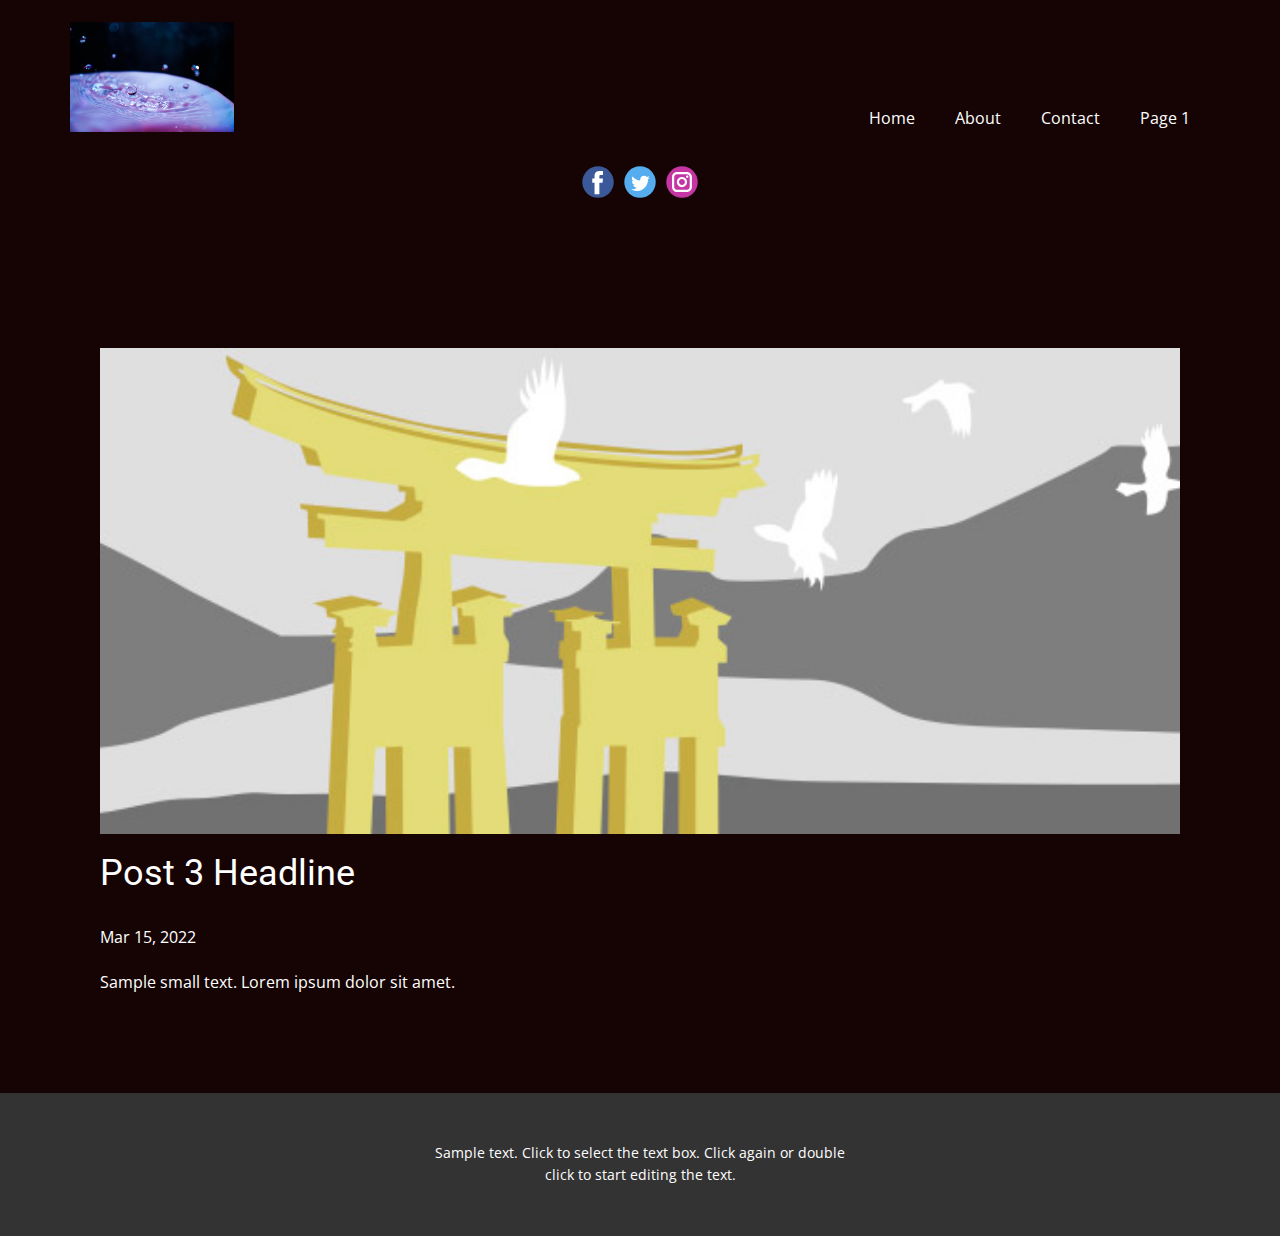
<file: blog/post-2.html>
<!doctype html>
<html style="font-size: 16px;"><head>
    <meta name="viewport" content="width=device-width, initial-scale=1.0">
    <meta charset="utf-8">
    <meta name="keywords" content="Post 1 Headline">
    <meta name="description" content="">
    <meta name="page_type" content="np-template-header-footer-from-plugin">
    <title>Post 3 Headline</title>
    <link rel="stylesheet" href="../nicepage.css" media="screen">
<link rel="stylesheet" href="../Post-Template.css" media="screen">
    <script class="u-script" type="text/javascript" src="../jquery.js" defer=""></script>
    <script class="u-script" type="text/javascript" src="../nicepage.js" defer=""></script>
    <meta name="generator" content="Nicepage 4.8.2, nicepage.com">
    <link id="u-theme-google-font" rel="stylesheet" href="https://fonts.googleapis.com/css?family=Roboto:100,100i,300,300i,400,400i,500,500i,700,700i,900,900i|Open+Sans:300,300i,400,400i,500,500i,600,600i,700,700i,800,800i">
    
    
    <script type="application/ld+json">{
		"@context": "http://schema.org",
		"@type": "Organization",
		"name": "Aquapollinate",
		"logo": "/images/2ec52e0d22203a4f552fb2d86195faf537945617a9e7fabdf7cdd7e8fbf4b109c698fff51e72dc72dcb4068f65cad95611c8530c81606672507ad4_1280.jpg",
		"sameAs": [
				"https://facebook.com/name",
				"https://twitter.com/name",
				"https://instagram.com/name"
		]
}</script>
    <meta name="theme-color" content="#478ac9">
    <meta name="twitter:site" content="@">
    <meta name="twitter:card" content="summary_large_image">
    <meta name="twitter:title" content="Post Template">
    <meta name="twitter:description" content="Aquapollinate">
  </head>
  <body class="u-body u-xl-mode"><header class="u-clearfix u-header u-header" id="sec-583b"><div class="u-clearfix u-sheet u-valign-middle u-sheet-1">
        <a href="https://nicepage.com" class="u-image u-logo u-image-1" data-image-width="1280" data-image-height="853">
          <img src="/images/2ec52e0d22203a4f552fb2d86195faf537945617a9e7fabdf7cdd7e8fbf4b109c698fff51e72dc72dcb4068f65cad95611c8530c81606672507ad4_1280.jpg" class="u-logo-image u-logo-image-1">
        </a>
        <nav class="u-menu u-menu-dropdown u-offcanvas u-menu-1">
          <div class="menu-collapse" style="font-size: 1rem; letter-spacing: 0px;">
            <a class="u-button-style u-custom-left-right-menu-spacing u-custom-padding-bottom u-custom-top-bottom-menu-spacing u-nav-link u-text-active-palette-1-base u-text-hover-palette-2-base" href="#">
              <svg class="u-svg-link" viewBox="0 0 24 24"><use xmlns:xlink="http://www.w3.org/1999/xlink" xlink:href="#menu-hamburger"></use></svg>
              <svg class="u-svg-content" version="1.1" id="menu-hamburger" viewBox="0 0 16 16" x="0px" y="0px" xmlns:xlink="http://www.w3.org/1999/xlink" xmlns="http://www.w3.org/2000/svg"><g><rect y="1" width="16" height="2"></rect><rect y="7" width="16" height="2"></rect><rect y="13" width="16" height="2"></rect>
</g></svg>
            </a>
          </div>
          <div class="u-custom-menu u-nav-container">
            <ul class="u-nav u-unstyled u-nav-1"><li class="u-nav-item"><a class="u-button-style u-nav-link u-text-active-palette-1-base u-text-hover-palette-2-base" href="/Home.html" style="padding: 10px 20px;">Home</a>
</li><li class="u-nav-item"><a class="u-button-style u-nav-link u-text-active-palette-1-base u-text-hover-palette-2-base" href="/About.html" style="padding: 10px 20px;">About</a>
</li><li class="u-nav-item"><a class="u-button-style u-nav-link u-text-active-palette-1-base u-text-hover-palette-2-base" href="/Contact.html" style="padding: 10px 20px;">Contact</a>
</li><li class="u-nav-item"><a class="u-button-style u-nav-link u-text-active-palette-1-base u-text-hover-palette-2-base" href="/Page-1.html" style="padding: 10px 20px;">Page 1</a>
</li></ul>
          </div>
          <div class="u-custom-menu u-nav-container-collapse">
            <div class="u-black u-container-style u-inner-container-layout u-opacity u-opacity-95 u-sidenav">
              <div class="u-inner-container-layout u-sidenav-overflow">
                <div class="u-menu-close"></div>
                <ul class="u-align-center u-nav u-popupmenu-items u-unstyled u-nav-2"><li class="u-nav-item"><a class="u-button-style u-nav-link" href="/Home.html" style="padding: 10px 20px;">Home</a>
</li><li class="u-nav-item"><a class="u-button-style u-nav-link" href="/About.html" style="padding: 10px 20px;">About</a>
</li><li class="u-nav-item"><a class="u-button-style u-nav-link" href="/Contact.html" style="padding: 10px 20px;">Contact</a>
</li><li class="u-nav-item"><a class="u-button-style u-nav-link" href="/Page-1.html" style="padding: 10px 20px;">Page 1</a>
</li></ul>
              </div>
            </div>
            <div class="u-black u-menu-overlay u-opacity u-opacity-70"></div>
          </div>
        </nav>
        <div class="u-social-icons u-spacing-10 u-social-icons-1">
          <a class="u-social-url" title="facebook" target="_blank" href="https://facebook.com/name"><span class="u-icon u-social-facebook u-social-icon u-icon-1"><svg class="u-svg-link" preserveAspectRatio="xMidYMin slice" viewBox="0 0 112 112" style=""><use xmlns:xlink="http://www.w3.org/1999/xlink" xlink:href="#svg-0461"></use></svg><svg class="u-svg-content" viewBox="0 0 112 112" x="0" y="0" id="svg-0461"><circle fill="currentColor" cx="56.1" cy="56.1" r="55"></circle><path fill="#FFFFFF" d="M73.5,31.6h-9.1c-1.4,0-3.6,0.8-3.6,3.9v8.5h12.6L72,58.3H60.8v40.8H43.9V58.3h-8V43.9h8v-9.2
c0-6.7,3.1-17,17-17h12.5v13.9H73.5z"></path></svg></span>
          </a>
          <a class="u-social-url" title="twitter" target="_blank" href="https://twitter.com/name"><span class="u-icon u-social-icon u-social-twitter u-icon-2"><svg class="u-svg-link" preserveAspectRatio="xMidYMin slice" viewBox="0 0 112 112" style=""><use xmlns:xlink="http://www.w3.org/1999/xlink" xlink:href="#svg-01a6"></use></svg><svg class="u-svg-content" viewBox="0 0 112 112" x="0" y="0" id="svg-01a6"><circle fill="currentColor" class="st0" cx="56.1" cy="56.1" r="55"></circle><path fill="#FFFFFF" d="M83.8,47.3c0,0.6,0,1.2,0,1.7c0,17.7-13.5,38.2-38.2,38.2C38,87.2,31,85,25,81.2c1,0.1,2.1,0.2,3.2,0.2
c6.3,0,12.1-2.1,16.7-5.7c-5.9-0.1-10.8-4-12.5-9.3c0.8,0.2,1.7,0.2,2.5,0.2c1.2,0,2.4-0.2,3.5-0.5c-6.1-1.2-10.8-6.7-10.8-13.1
c0-0.1,0-0.1,0-0.2c1.8,1,3.9,1.6,6.1,1.7c-3.6-2.4-6-6.5-6-11.2c0-2.5,0.7-4.8,1.8-6.7c6.6,8.1,16.5,13.5,27.6,14
c-0.2-1-0.3-2-0.3-3.1c0-7.4,6-13.4,13.4-13.4c3.9,0,7.3,1.6,9.8,4.2c3.1-0.6,5.9-1.7,8.5-3.3c-1,3.1-3.1,5.8-5.9,7.4
c2.7-0.3,5.3-1,7.7-2.1C88.7,43,86.4,45.4,83.8,47.3z"></path></svg></span>
          </a>
          <a class="u-social-url" title="instagram" target="_blank" href="https://instagram.com/name"><span class="u-icon u-social-icon u-social-instagram u-icon-3"><svg class="u-svg-link" preserveAspectRatio="xMidYMin slice" viewBox="0 0 112 112" style=""><use xmlns:xlink="http://www.w3.org/1999/xlink" xlink:href="#svg-3772"></use></svg><svg class="u-svg-content" viewBox="0 0 112 112" x="0" y="0" id="svg-3772"><circle fill="currentColor" cx="56.1" cy="56.1" r="55"></circle><path fill="#FFFFFF" d="M55.9,38.2c-9.9,0-17.9,8-17.9,17.9C38,66,46,74,55.9,74c9.9,0,17.9-8,17.9-17.9C73.8,46.2,65.8,38.2,55.9,38.2
z M55.9,66.4c-5.7,0-10.3-4.6-10.3-10.3c-0.1-5.7,4.6-10.3,10.3-10.3c5.7,0,10.3,4.6,10.3,10.3C66.2,61.8,61.6,66.4,55.9,66.4z"></path><path fill="#FFFFFF" d="M74.3,33.5c-2.3,0-4.2,1.9-4.2,4.2s1.9,4.2,4.2,4.2s4.2-1.9,4.2-4.2S76.6,33.5,74.3,33.5z"></path><path fill="#FFFFFF" d="M73.1,21.3H38.6c-9.7,0-17.5,7.9-17.5,17.5v34.5c0,9.7,7.9,17.6,17.5,17.6h34.5c9.7,0,17.5-7.9,17.5-17.5V38.8
C90.6,29.1,82.7,21.3,73.1,21.3z M83,73.3c0,5.5-4.5,9.9-9.9,9.9H38.6c-5.5,0-9.9-4.5-9.9-9.9V38.8c0-5.5,4.5-9.9,9.9-9.9h34.5
c5.5,0,9.9,4.5,9.9,9.9V73.3z"></path></svg></span>
          </a>
        </div>
      </div></header>
    <section class="u-align-center u-clearfix u-section-1" id="sec-7c9e">
      <div class="u-clearfix u-sheet u-valign-middle-md u-valign-middle-sm u-valign-middle-xs u-sheet-1"><!--post_details--><!--post_details_options_json--><!--{"source":""}--><!--/post_details_options_json--><!--blog_post-->
        <div class="u-container-style u-expanded-width u-post-details u-post-details-1">
          <div class="u-container-layout u-valign-middle u-container-layout-1"><!--blog_post_image-->
            <img alt="" class="u-blog-control u-expanded-width u-image u-image-default u-image-1" src="[data-uri]"><!--/blog_post_image--><!--blog_post_header-->
            <h2 class="u-blog-control u-text u-text-1">Post 3 Headline</h2><!--/blog_post_header--><!--blog_post_metadata-->
            <div class="u-blog-control u-metadata u-metadata-1"><!--blog_post_metadata_date-->
              <span class="u-meta-date u-meta-icon">Mar 15, 2022</span><!--/blog_post_metadata_date--><!--blog_post_metadata_category-->
              <!--/blog_post_metadata_category--><!--blog_post_metadata_comments-->
              <!--/blog_post_metadata_comments-->
            </div><!--/blog_post_metadata--><!--blog_post_content-->
            <div class="u-align-justify u-blog-control u-post-content u-text u-text-2 fr-view">
  Sample small text. Lorem ipsum dolor sit amet.
  </div><!--/blog_post_content-->
          </div>
        </div><!--/blog_post--><!--/post_details-->
      </div>
    </section>
    
    
    <footer class="u-align-center u-clearfix u-footer u-grey-80 u-footer" id="sec-818c"><div class="u-clearfix u-sheet u-sheet-1">
        <p class="u-small-text u-text u-text-variant u-text-1">Sample text. Click to select the text box. Click again or double click to start editing the text.</p>
      </div></footer>
  
</body></html>
</file>
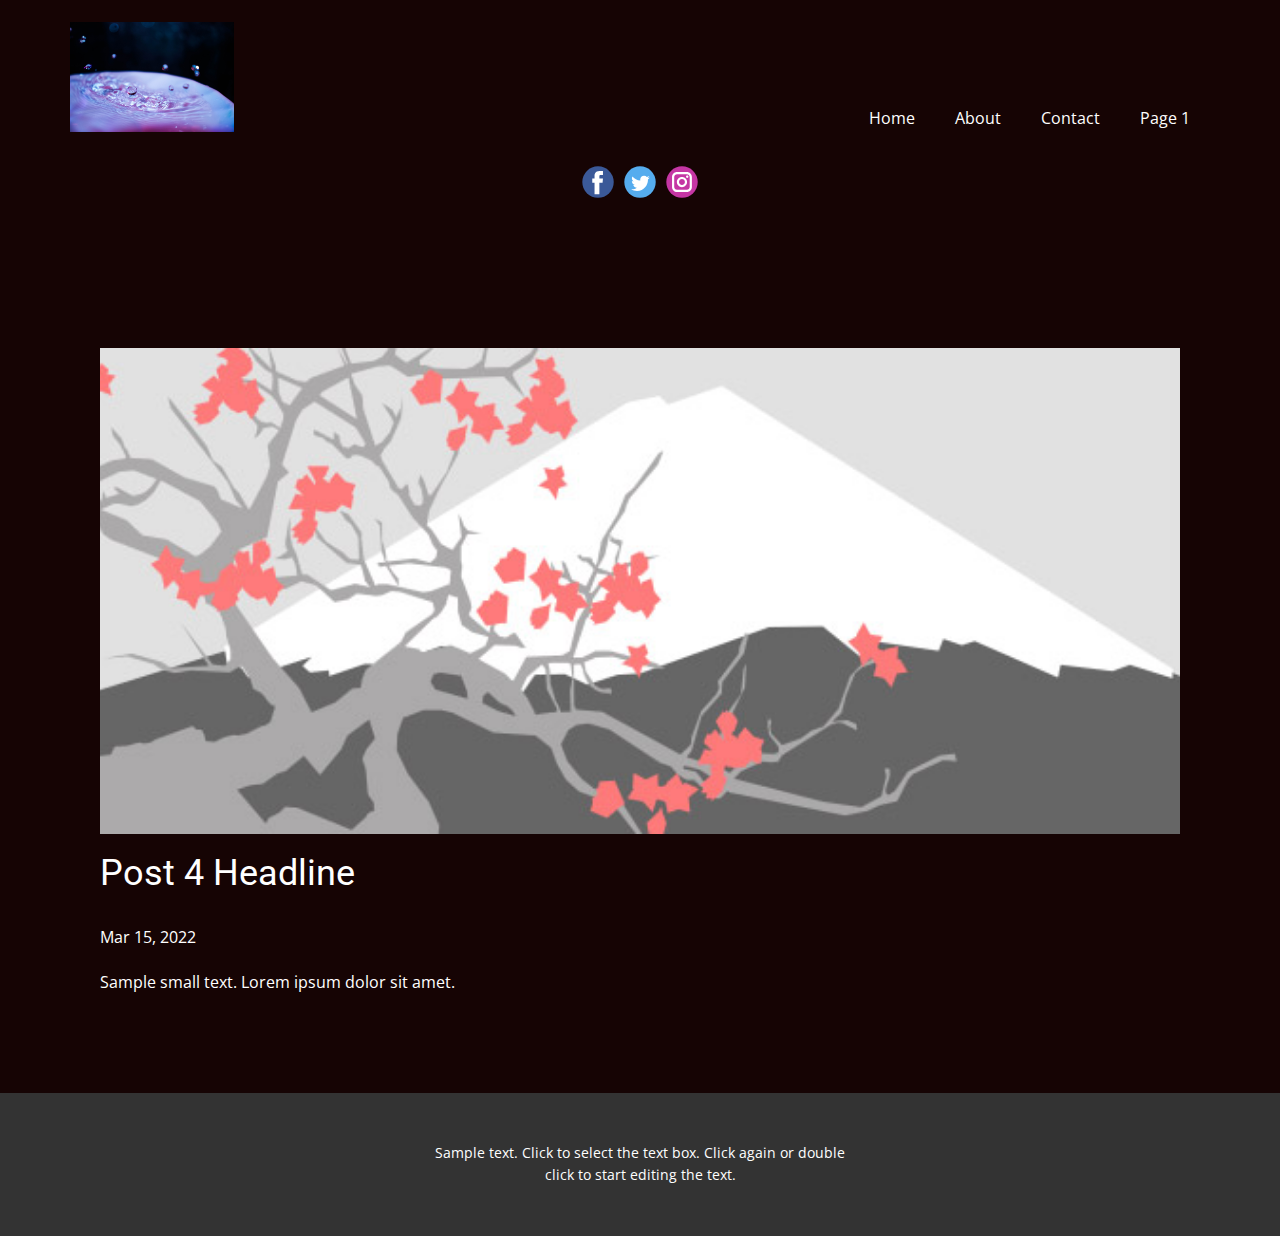
<file: blog/post-3.html>
<!doctype html>
<html style="font-size: 16px;"><head>
    <meta name="viewport" content="width=device-width, initial-scale=1.0">
    <meta charset="utf-8">
    <meta name="keywords" content="Post 1 Headline">
    <meta name="description" content="">
    <meta name="page_type" content="np-template-header-footer-from-plugin">
    <title>Post 4 Headline</title>
    <link rel="stylesheet" href="../nicepage.css" media="screen">
<link rel="stylesheet" href="../Post-Template.css" media="screen">
    <script class="u-script" type="text/javascript" src="../jquery.js" defer=""></script>
    <script class="u-script" type="text/javascript" src="../nicepage.js" defer=""></script>
    <meta name="generator" content="Nicepage 4.8.2, nicepage.com">
    <link id="u-theme-google-font" rel="stylesheet" href="https://fonts.googleapis.com/css?family=Roboto:100,100i,300,300i,400,400i,500,500i,700,700i,900,900i|Open+Sans:300,300i,400,400i,500,500i,600,600i,700,700i,800,800i">
    
    
    <script type="application/ld+json">{
		"@context": "http://schema.org",
		"@type": "Organization",
		"name": "Aquapollinate",
		"logo": "/images/2ec52e0d22203a4f552fb2d86195faf537945617a9e7fabdf7cdd7e8fbf4b109c698fff51e72dc72dcb4068f65cad95611c8530c81606672507ad4_1280.jpg",
		"sameAs": [
				"https://facebook.com/name",
				"https://twitter.com/name",
				"https://instagram.com/name"
		]
}</script>
    <meta name="theme-color" content="#478ac9">
    <meta name="twitter:site" content="@">
    <meta name="twitter:card" content="summary_large_image">
    <meta name="twitter:title" content="Post Template">
    <meta name="twitter:description" content="Aquapollinate">
  </head>
  <body class="u-body u-xl-mode"><header class="u-clearfix u-header u-header" id="sec-583b"><div class="u-clearfix u-sheet u-valign-middle u-sheet-1">
        <a href="https://nicepage.com" class="u-image u-logo u-image-1" data-image-width="1280" data-image-height="853">
          <img src="/images/2ec52e0d22203a4f552fb2d86195faf537945617a9e7fabdf7cdd7e8fbf4b109c698fff51e72dc72dcb4068f65cad95611c8530c81606672507ad4_1280.jpg" class="u-logo-image u-logo-image-1">
        </a>
        <nav class="u-menu u-menu-dropdown u-offcanvas u-menu-1">
          <div class="menu-collapse" style="font-size: 1rem; letter-spacing: 0px;">
            <a class="u-button-style u-custom-left-right-menu-spacing u-custom-padding-bottom u-custom-top-bottom-menu-spacing u-nav-link u-text-active-palette-1-base u-text-hover-palette-2-base" href="#">
              <svg class="u-svg-link" viewBox="0 0 24 24"><use xmlns:xlink="http://www.w3.org/1999/xlink" xlink:href="#menu-hamburger"></use></svg>
              <svg class="u-svg-content" version="1.1" id="menu-hamburger" viewBox="0 0 16 16" x="0px" y="0px" xmlns:xlink="http://www.w3.org/1999/xlink" xmlns="http://www.w3.org/2000/svg"><g><rect y="1" width="16" height="2"></rect><rect y="7" width="16" height="2"></rect><rect y="13" width="16" height="2"></rect>
</g></svg>
            </a>
          </div>
          <div class="u-custom-menu u-nav-container">
            <ul class="u-nav u-unstyled u-nav-1"><li class="u-nav-item"><a class="u-button-style u-nav-link u-text-active-palette-1-base u-text-hover-palette-2-base" href="/Home.html" style="padding: 10px 20px;">Home</a>
</li><li class="u-nav-item"><a class="u-button-style u-nav-link u-text-active-palette-1-base u-text-hover-palette-2-base" href="/About.html" style="padding: 10px 20px;">About</a>
</li><li class="u-nav-item"><a class="u-button-style u-nav-link u-text-active-palette-1-base u-text-hover-palette-2-base" href="/Contact.html" style="padding: 10px 20px;">Contact</a>
</li><li class="u-nav-item"><a class="u-button-style u-nav-link u-text-active-palette-1-base u-text-hover-palette-2-base" href="/Page-1.html" style="padding: 10px 20px;">Page 1</a>
</li></ul>
          </div>
          <div class="u-custom-menu u-nav-container-collapse">
            <div class="u-black u-container-style u-inner-container-layout u-opacity u-opacity-95 u-sidenav">
              <div class="u-inner-container-layout u-sidenav-overflow">
                <div class="u-menu-close"></div>
                <ul class="u-align-center u-nav u-popupmenu-items u-unstyled u-nav-2"><li class="u-nav-item"><a class="u-button-style u-nav-link" href="/Home.html" style="padding: 10px 20px;">Home</a>
</li><li class="u-nav-item"><a class="u-button-style u-nav-link" href="/About.html" style="padding: 10px 20px;">About</a>
</li><li class="u-nav-item"><a class="u-button-style u-nav-link" href="/Contact.html" style="padding: 10px 20px;">Contact</a>
</li><li class="u-nav-item"><a class="u-button-style u-nav-link" href="/Page-1.html" style="padding: 10px 20px;">Page 1</a>
</li></ul>
              </div>
            </div>
            <div class="u-black u-menu-overlay u-opacity u-opacity-70"></div>
          </div>
        </nav>
        <div class="u-social-icons u-spacing-10 u-social-icons-1">
          <a class="u-social-url" title="facebook" target="_blank" href="https://facebook.com/name"><span class="u-icon u-social-facebook u-social-icon u-icon-1"><svg class="u-svg-link" preserveAspectRatio="xMidYMin slice" viewBox="0 0 112 112" style=""><use xmlns:xlink="http://www.w3.org/1999/xlink" xlink:href="#svg-0461"></use></svg><svg class="u-svg-content" viewBox="0 0 112 112" x="0" y="0" id="svg-0461"><circle fill="currentColor" cx="56.1" cy="56.1" r="55"></circle><path fill="#FFFFFF" d="M73.5,31.6h-9.1c-1.4,0-3.6,0.8-3.6,3.9v8.5h12.6L72,58.3H60.8v40.8H43.9V58.3h-8V43.9h8v-9.2
c0-6.7,3.1-17,17-17h12.5v13.9H73.5z"></path></svg></span>
          </a>
          <a class="u-social-url" title="twitter" target="_blank" href="https://twitter.com/name"><span class="u-icon u-social-icon u-social-twitter u-icon-2"><svg class="u-svg-link" preserveAspectRatio="xMidYMin slice" viewBox="0 0 112 112" style=""><use xmlns:xlink="http://www.w3.org/1999/xlink" xlink:href="#svg-01a6"></use></svg><svg class="u-svg-content" viewBox="0 0 112 112" x="0" y="0" id="svg-01a6"><circle fill="currentColor" class="st0" cx="56.1" cy="56.1" r="55"></circle><path fill="#FFFFFF" d="M83.8,47.3c0,0.6,0,1.2,0,1.7c0,17.7-13.5,38.2-38.2,38.2C38,87.2,31,85,25,81.2c1,0.1,2.1,0.2,3.2,0.2
c6.3,0,12.1-2.1,16.7-5.7c-5.9-0.1-10.8-4-12.5-9.3c0.8,0.2,1.7,0.2,2.5,0.2c1.2,0,2.4-0.2,3.5-0.5c-6.1-1.2-10.8-6.7-10.8-13.1
c0-0.1,0-0.1,0-0.2c1.8,1,3.9,1.6,6.1,1.7c-3.6-2.4-6-6.5-6-11.2c0-2.5,0.7-4.8,1.8-6.7c6.6,8.1,16.5,13.5,27.6,14
c-0.2-1-0.3-2-0.3-3.1c0-7.4,6-13.4,13.4-13.4c3.9,0,7.3,1.6,9.8,4.2c3.1-0.6,5.9-1.7,8.5-3.3c-1,3.1-3.1,5.8-5.9,7.4
c2.7-0.3,5.3-1,7.7-2.1C88.7,43,86.4,45.4,83.8,47.3z"></path></svg></span>
          </a>
          <a class="u-social-url" title="instagram" target="_blank" href="https://instagram.com/name"><span class="u-icon u-social-icon u-social-instagram u-icon-3"><svg class="u-svg-link" preserveAspectRatio="xMidYMin slice" viewBox="0 0 112 112" style=""><use xmlns:xlink="http://www.w3.org/1999/xlink" xlink:href="#svg-3772"></use></svg><svg class="u-svg-content" viewBox="0 0 112 112" x="0" y="0" id="svg-3772"><circle fill="currentColor" cx="56.1" cy="56.1" r="55"></circle><path fill="#FFFFFF" d="M55.9,38.2c-9.9,0-17.9,8-17.9,17.9C38,66,46,74,55.9,74c9.9,0,17.9-8,17.9-17.9C73.8,46.2,65.8,38.2,55.9,38.2
z M55.9,66.4c-5.7,0-10.3-4.6-10.3-10.3c-0.1-5.7,4.6-10.3,10.3-10.3c5.7,0,10.3,4.6,10.3,10.3C66.2,61.8,61.6,66.4,55.9,66.4z"></path><path fill="#FFFFFF" d="M74.3,33.5c-2.3,0-4.2,1.9-4.2,4.2s1.9,4.2,4.2,4.2s4.2-1.9,4.2-4.2S76.6,33.5,74.3,33.5z"></path><path fill="#FFFFFF" d="M73.1,21.3H38.6c-9.7,0-17.5,7.9-17.5,17.5v34.5c0,9.7,7.9,17.6,17.5,17.6h34.5c9.7,0,17.5-7.9,17.5-17.5V38.8
C90.6,29.1,82.7,21.3,73.1,21.3z M83,73.3c0,5.5-4.5,9.9-9.9,9.9H38.6c-5.5,0-9.9-4.5-9.9-9.9V38.8c0-5.5,4.5-9.9,9.9-9.9h34.5
c5.5,0,9.9,4.5,9.9,9.9V73.3z"></path></svg></span>
          </a>
        </div>
      </div></header>
    <section class="u-align-center u-clearfix u-section-1" id="sec-7c9e">
      <div class="u-clearfix u-sheet u-valign-middle-md u-valign-middle-sm u-valign-middle-xs u-sheet-1"><!--post_details--><!--post_details_options_json--><!--{"source":""}--><!--/post_details_options_json--><!--blog_post-->
        <div class="u-container-style u-expanded-width u-post-details u-post-details-1">
          <div class="u-container-layout u-valign-middle u-container-layout-1"><!--blog_post_image-->
            <img alt="" class="u-blog-control u-expanded-width u-image u-image-default u-image-1" src="[data-uri]"><!--/blog_post_image--><!--blog_post_header-->
            <h2 class="u-blog-control u-text u-text-1">Post 4 Headline</h2><!--/blog_post_header--><!--blog_post_metadata-->
            <div class="u-blog-control u-metadata u-metadata-1"><!--blog_post_metadata_date-->
              <span class="u-meta-date u-meta-icon">Mar 15, 2022</span><!--/blog_post_metadata_date--><!--blog_post_metadata_category-->
              <!--/blog_post_metadata_category--><!--blog_post_metadata_comments-->
              <!--/blog_post_metadata_comments-->
            </div><!--/blog_post_metadata--><!--blog_post_content-->
            <div class="u-align-justify u-blog-control u-post-content u-text u-text-2 fr-view">
  Sample small text. Lorem ipsum dolor sit amet.
  </div><!--/blog_post_content-->
          </div>
        </div><!--/blog_post--><!--/post_details-->
      </div>
    </section>
    
    
    <footer class="u-align-center u-clearfix u-footer u-grey-80 u-footer" id="sec-818c"><div class="u-clearfix u-sheet u-sheet-1">
        <p class="u-small-text u-text u-text-variant u-text-1">Sample text. Click to select the text box. Click again or double click to start editing the text.</p>
      </div></footer>
  
</body></html>
</file>
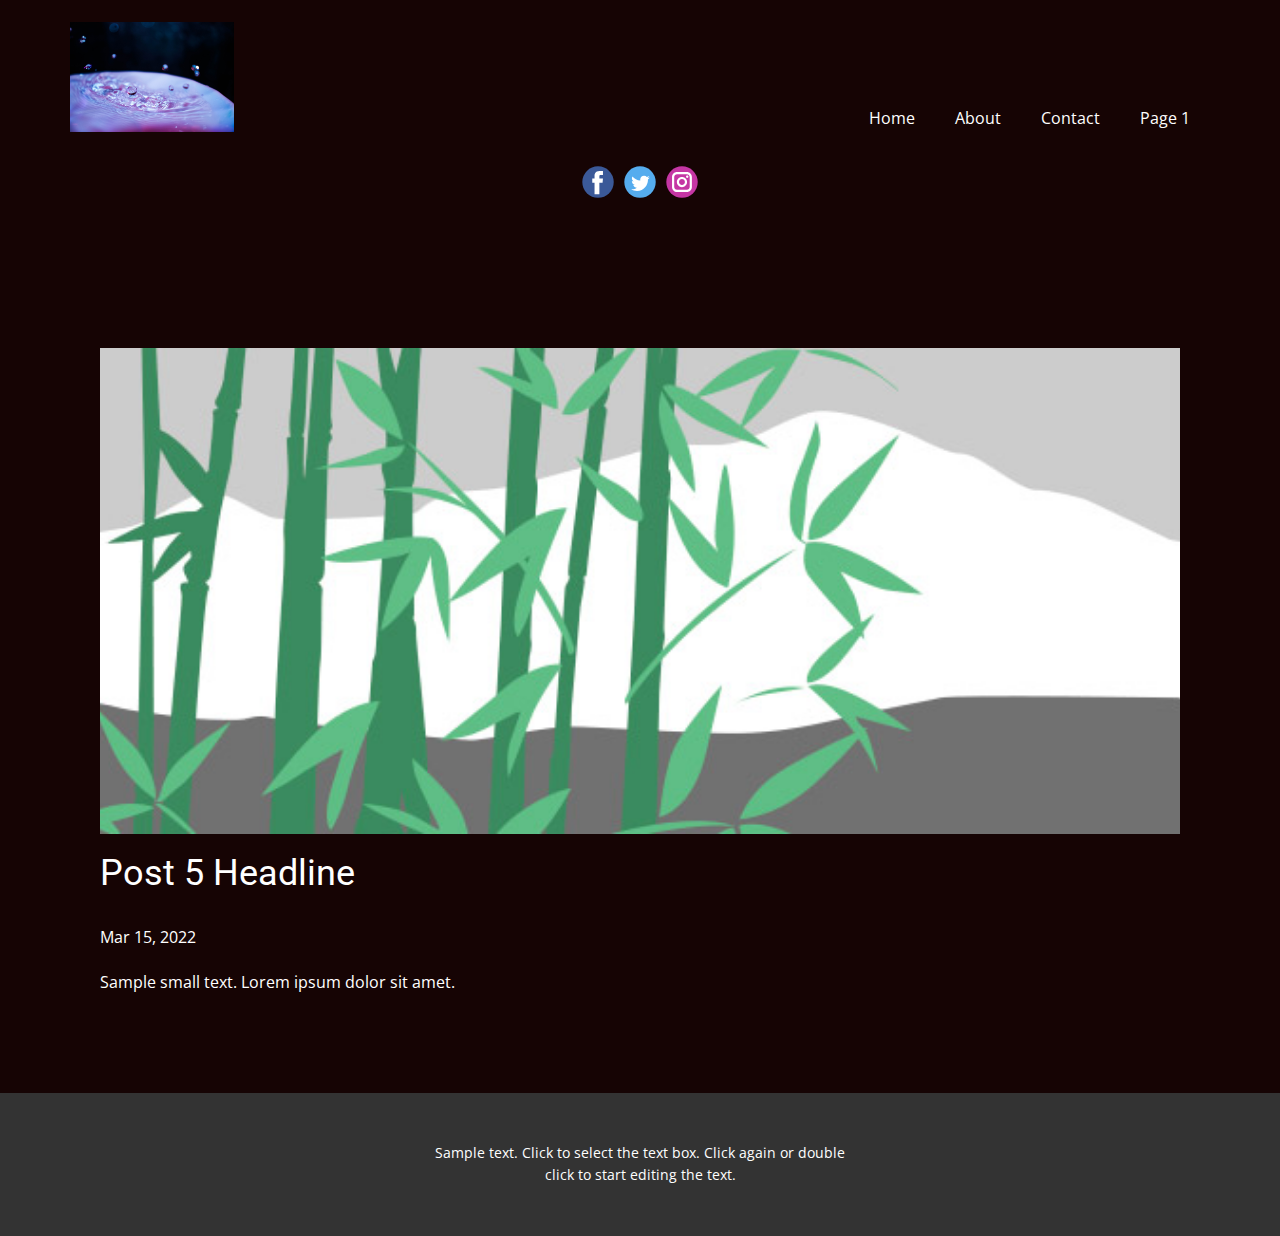
<file: blog/post-4.html>
<!doctype html>
<html style="font-size: 16px;"><head>
    <meta name="viewport" content="width=device-width, initial-scale=1.0">
    <meta charset="utf-8">
    <meta name="keywords" content="Post 1 Headline">
    <meta name="description" content="">
    <meta name="page_type" content="np-template-header-footer-from-plugin">
    <title>Post 5 Headline</title>
    <link rel="stylesheet" href="../nicepage.css" media="screen">
<link rel="stylesheet" href="../Post-Template.css" media="screen">
    <script class="u-script" type="text/javascript" src="../jquery.js" defer=""></script>
    <script class="u-script" type="text/javascript" src="../nicepage.js" defer=""></script>
    <meta name="generator" content="Nicepage 4.8.2, nicepage.com">
    <link id="u-theme-google-font" rel="stylesheet" href="https://fonts.googleapis.com/css?family=Roboto:100,100i,300,300i,400,400i,500,500i,700,700i,900,900i|Open+Sans:300,300i,400,400i,500,500i,600,600i,700,700i,800,800i">
    
    
    <script type="application/ld+json">{
		"@context": "http://schema.org",
		"@type": "Organization",
		"name": "Aquapollinate",
		"logo": "/images/2ec52e0d22203a4f552fb2d86195faf537945617a9e7fabdf7cdd7e8fbf4b109c698fff51e72dc72dcb4068f65cad95611c8530c81606672507ad4_1280.jpg",
		"sameAs": [
				"https://facebook.com/name",
				"https://twitter.com/name",
				"https://instagram.com/name"
		]
}</script>
    <meta name="theme-color" content="#478ac9">
    <meta name="twitter:site" content="@">
    <meta name="twitter:card" content="summary_large_image">
    <meta name="twitter:title" content="Post Template">
    <meta name="twitter:description" content="Aquapollinate">
  </head>
  <body class="u-body u-xl-mode"><header class="u-clearfix u-header u-header" id="sec-583b"><div class="u-clearfix u-sheet u-valign-middle u-sheet-1">
        <a href="https://nicepage.com" class="u-image u-logo u-image-1" data-image-width="1280" data-image-height="853">
          <img src="/images/2ec52e0d22203a4f552fb2d86195faf537945617a9e7fabdf7cdd7e8fbf4b109c698fff51e72dc72dcb4068f65cad95611c8530c81606672507ad4_1280.jpg" class="u-logo-image u-logo-image-1">
        </a>
        <nav class="u-menu u-menu-dropdown u-offcanvas u-menu-1">
          <div class="menu-collapse" style="font-size: 1rem; letter-spacing: 0px;">
            <a class="u-button-style u-custom-left-right-menu-spacing u-custom-padding-bottom u-custom-top-bottom-menu-spacing u-nav-link u-text-active-palette-1-base u-text-hover-palette-2-base" href="#">
              <svg class="u-svg-link" viewBox="0 0 24 24"><use xmlns:xlink="http://www.w3.org/1999/xlink" xlink:href="#menu-hamburger"></use></svg>
              <svg class="u-svg-content" version="1.1" id="menu-hamburger" viewBox="0 0 16 16" x="0px" y="0px" xmlns:xlink="http://www.w3.org/1999/xlink" xmlns="http://www.w3.org/2000/svg"><g><rect y="1" width="16" height="2"></rect><rect y="7" width="16" height="2"></rect><rect y="13" width="16" height="2"></rect>
</g></svg>
            </a>
          </div>
          <div class="u-custom-menu u-nav-container">
            <ul class="u-nav u-unstyled u-nav-1"><li class="u-nav-item"><a class="u-button-style u-nav-link u-text-active-palette-1-base u-text-hover-palette-2-base" href="/Home.html" style="padding: 10px 20px;">Home</a>
</li><li class="u-nav-item"><a class="u-button-style u-nav-link u-text-active-palette-1-base u-text-hover-palette-2-base" href="/About.html" style="padding: 10px 20px;">About</a>
</li><li class="u-nav-item"><a class="u-button-style u-nav-link u-text-active-palette-1-base u-text-hover-palette-2-base" href="/Contact.html" style="padding: 10px 20px;">Contact</a>
</li><li class="u-nav-item"><a class="u-button-style u-nav-link u-text-active-palette-1-base u-text-hover-palette-2-base" href="/Page-1.html" style="padding: 10px 20px;">Page 1</a>
</li></ul>
          </div>
          <div class="u-custom-menu u-nav-container-collapse">
            <div class="u-black u-container-style u-inner-container-layout u-opacity u-opacity-95 u-sidenav">
              <div class="u-inner-container-layout u-sidenav-overflow">
                <div class="u-menu-close"></div>
                <ul class="u-align-center u-nav u-popupmenu-items u-unstyled u-nav-2"><li class="u-nav-item"><a class="u-button-style u-nav-link" href="/Home.html" style="padding: 10px 20px;">Home</a>
</li><li class="u-nav-item"><a class="u-button-style u-nav-link" href="/About.html" style="padding: 10px 20px;">About</a>
</li><li class="u-nav-item"><a class="u-button-style u-nav-link" href="/Contact.html" style="padding: 10px 20px;">Contact</a>
</li><li class="u-nav-item"><a class="u-button-style u-nav-link" href="/Page-1.html" style="padding: 10px 20px;">Page 1</a>
</li></ul>
              </div>
            </div>
            <div class="u-black u-menu-overlay u-opacity u-opacity-70"></div>
          </div>
        </nav>
        <div class="u-social-icons u-spacing-10 u-social-icons-1">
          <a class="u-social-url" title="facebook" target="_blank" href="https://facebook.com/name"><span class="u-icon u-social-facebook u-social-icon u-icon-1"><svg class="u-svg-link" preserveAspectRatio="xMidYMin slice" viewBox="0 0 112 112" style=""><use xmlns:xlink="http://www.w3.org/1999/xlink" xlink:href="#svg-0461"></use></svg><svg class="u-svg-content" viewBox="0 0 112 112" x="0" y="0" id="svg-0461"><circle fill="currentColor" cx="56.1" cy="56.1" r="55"></circle><path fill="#FFFFFF" d="M73.5,31.6h-9.1c-1.4,0-3.6,0.8-3.6,3.9v8.5h12.6L72,58.3H60.8v40.8H43.9V58.3h-8V43.9h8v-9.2
c0-6.7,3.1-17,17-17h12.5v13.9H73.5z"></path></svg></span>
          </a>
          <a class="u-social-url" title="twitter" target="_blank" href="https://twitter.com/name"><span class="u-icon u-social-icon u-social-twitter u-icon-2"><svg class="u-svg-link" preserveAspectRatio="xMidYMin slice" viewBox="0 0 112 112" style=""><use xmlns:xlink="http://www.w3.org/1999/xlink" xlink:href="#svg-01a6"></use></svg><svg class="u-svg-content" viewBox="0 0 112 112" x="0" y="0" id="svg-01a6"><circle fill="currentColor" class="st0" cx="56.1" cy="56.1" r="55"></circle><path fill="#FFFFFF" d="M83.8,47.3c0,0.6,0,1.2,0,1.7c0,17.7-13.5,38.2-38.2,38.2C38,87.2,31,85,25,81.2c1,0.1,2.1,0.2,3.2,0.2
c6.3,0,12.1-2.1,16.7-5.7c-5.9-0.1-10.8-4-12.5-9.3c0.8,0.2,1.7,0.2,2.5,0.2c1.2,0,2.4-0.2,3.5-0.5c-6.1-1.2-10.8-6.7-10.8-13.1
c0-0.1,0-0.1,0-0.2c1.8,1,3.9,1.6,6.1,1.7c-3.6-2.4-6-6.5-6-11.2c0-2.5,0.7-4.8,1.8-6.7c6.6,8.1,16.5,13.5,27.6,14
c-0.2-1-0.3-2-0.3-3.1c0-7.4,6-13.4,13.4-13.4c3.9,0,7.3,1.6,9.8,4.2c3.1-0.6,5.9-1.7,8.5-3.3c-1,3.1-3.1,5.8-5.9,7.4
c2.7-0.3,5.3-1,7.7-2.1C88.7,43,86.4,45.4,83.8,47.3z"></path></svg></span>
          </a>
          <a class="u-social-url" title="instagram" target="_blank" href="https://instagram.com/name"><span class="u-icon u-social-icon u-social-instagram u-icon-3"><svg class="u-svg-link" preserveAspectRatio="xMidYMin slice" viewBox="0 0 112 112" style=""><use xmlns:xlink="http://www.w3.org/1999/xlink" xlink:href="#svg-3772"></use></svg><svg class="u-svg-content" viewBox="0 0 112 112" x="0" y="0" id="svg-3772"><circle fill="currentColor" cx="56.1" cy="56.1" r="55"></circle><path fill="#FFFFFF" d="M55.9,38.2c-9.9,0-17.9,8-17.9,17.9C38,66,46,74,55.9,74c9.9,0,17.9-8,17.9-17.9C73.8,46.2,65.8,38.2,55.9,38.2
z M55.9,66.4c-5.7,0-10.3-4.6-10.3-10.3c-0.1-5.7,4.6-10.3,10.3-10.3c5.7,0,10.3,4.6,10.3,10.3C66.2,61.8,61.6,66.4,55.9,66.4z"></path><path fill="#FFFFFF" d="M74.3,33.5c-2.3,0-4.2,1.9-4.2,4.2s1.9,4.2,4.2,4.2s4.2-1.9,4.2-4.2S76.6,33.5,74.3,33.5z"></path><path fill="#FFFFFF" d="M73.1,21.3H38.6c-9.7,0-17.5,7.9-17.5,17.5v34.5c0,9.7,7.9,17.6,17.5,17.6h34.5c9.7,0,17.5-7.9,17.5-17.5V38.8
C90.6,29.1,82.7,21.3,73.1,21.3z M83,73.3c0,5.5-4.5,9.9-9.9,9.9H38.6c-5.5,0-9.9-4.5-9.9-9.9V38.8c0-5.5,4.5-9.9,9.9-9.9h34.5
c5.5,0,9.9,4.5,9.9,9.9V73.3z"></path></svg></span>
          </a>
        </div>
      </div></header>
    <section class="u-align-center u-clearfix u-section-1" id="sec-7c9e">
      <div class="u-clearfix u-sheet u-valign-middle-md u-valign-middle-sm u-valign-middle-xs u-sheet-1"><!--post_details--><!--post_details_options_json--><!--{"source":""}--><!--/post_details_options_json--><!--blog_post-->
        <div class="u-container-style u-expanded-width u-post-details u-post-details-1">
          <div class="u-container-layout u-valign-middle u-container-layout-1"><!--blog_post_image-->
            <img alt="" class="u-blog-control u-expanded-width u-image u-image-default u-image-1" src="[data-uri]"><!--/blog_post_image--><!--blog_post_header-->
            <h2 class="u-blog-control u-text u-text-1">Post 5 Headline</h2><!--/blog_post_header--><!--blog_post_metadata-->
            <div class="u-blog-control u-metadata u-metadata-1"><!--blog_post_metadata_date-->
              <span class="u-meta-date u-meta-icon">Mar 15, 2022</span><!--/blog_post_metadata_date--><!--blog_post_metadata_category-->
              <!--/blog_post_metadata_category--><!--blog_post_metadata_comments-->
              <!--/blog_post_metadata_comments-->
            </div><!--/blog_post_metadata--><!--blog_post_content-->
            <div class="u-align-justify u-blog-control u-post-content u-text u-text-2 fr-view">
  Sample small text. Lorem ipsum dolor sit amet.
  </div><!--/blog_post_content-->
          </div>
        </div><!--/blog_post--><!--/post_details-->
      </div>
    </section>
    
    
    <footer class="u-align-center u-clearfix u-footer u-grey-80 u-footer" id="sec-818c"><div class="u-clearfix u-sheet u-sheet-1">
        <p class="u-small-text u-text u-text-variant u-text-1">Sample text. Click to select the text box. Click again or double click to start editing the text.</p>
      </div></footer>
  
</body></html>
</file>
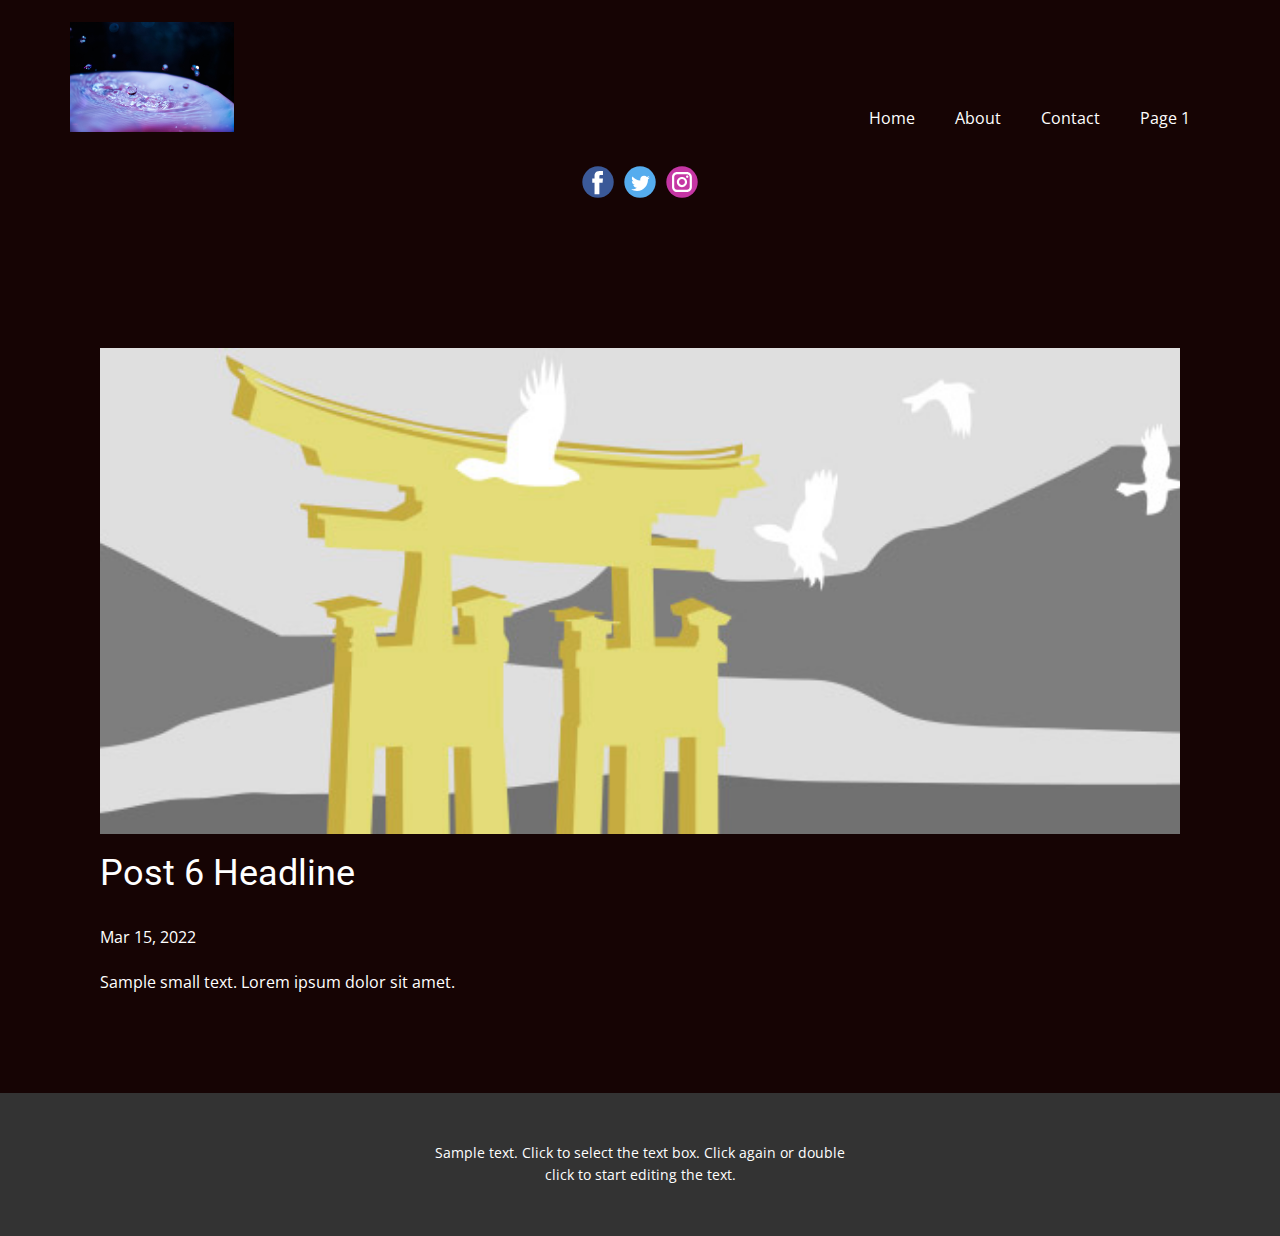
<file: blog/post-5.html>
<!doctype html>
<html style="font-size: 16px;"><head>
    <meta name="viewport" content="width=device-width, initial-scale=1.0">
    <meta charset="utf-8">
    <meta name="keywords" content="Post 1 Headline">
    <meta name="description" content="">
    <meta name="page_type" content="np-template-header-footer-from-plugin">
    <title>Post 6 Headline</title>
    <link rel="stylesheet" href="../nicepage.css" media="screen">
<link rel="stylesheet" href="../Post-Template.css" media="screen">
    <script class="u-script" type="text/javascript" src="../jquery.js" defer=""></script>
    <script class="u-script" type="text/javascript" src="../nicepage.js" defer=""></script>
    <meta name="generator" content="Nicepage 4.8.2, nicepage.com">
    <link id="u-theme-google-font" rel="stylesheet" href="https://fonts.googleapis.com/css?family=Roboto:100,100i,300,300i,400,400i,500,500i,700,700i,900,900i|Open+Sans:300,300i,400,400i,500,500i,600,600i,700,700i,800,800i">
    
    
    <script type="application/ld+json">{
		"@context": "http://schema.org",
		"@type": "Organization",
		"name": "Aquapollinate",
		"logo": "/images/2ec52e0d22203a4f552fb2d86195faf537945617a9e7fabdf7cdd7e8fbf4b109c698fff51e72dc72dcb4068f65cad95611c8530c81606672507ad4_1280.jpg",
		"sameAs": [
				"https://facebook.com/name",
				"https://twitter.com/name",
				"https://instagram.com/name"
		]
}</script>
    <meta name="theme-color" content="#478ac9">
    <meta name="twitter:site" content="@">
    <meta name="twitter:card" content="summary_large_image">
    <meta name="twitter:title" content="Post Template">
    <meta name="twitter:description" content="Aquapollinate">
  </head>
  <body class="u-body u-xl-mode"><header class="u-clearfix u-header u-header" id="sec-583b"><div class="u-clearfix u-sheet u-valign-middle u-sheet-1">
        <a href="https://nicepage.com" class="u-image u-logo u-image-1" data-image-width="1280" data-image-height="853">
          <img src="/images/2ec52e0d22203a4f552fb2d86195faf537945617a9e7fabdf7cdd7e8fbf4b109c698fff51e72dc72dcb4068f65cad95611c8530c81606672507ad4_1280.jpg" class="u-logo-image u-logo-image-1">
        </a>
        <nav class="u-menu u-menu-dropdown u-offcanvas u-menu-1">
          <div class="menu-collapse" style="font-size: 1rem; letter-spacing: 0px;">
            <a class="u-button-style u-custom-left-right-menu-spacing u-custom-padding-bottom u-custom-top-bottom-menu-spacing u-nav-link u-text-active-palette-1-base u-text-hover-palette-2-base" href="#">
              <svg class="u-svg-link" viewBox="0 0 24 24"><use xmlns:xlink="http://www.w3.org/1999/xlink" xlink:href="#menu-hamburger"></use></svg>
              <svg class="u-svg-content" version="1.1" id="menu-hamburger" viewBox="0 0 16 16" x="0px" y="0px" xmlns:xlink="http://www.w3.org/1999/xlink" xmlns="http://www.w3.org/2000/svg"><g><rect y="1" width="16" height="2"></rect><rect y="7" width="16" height="2"></rect><rect y="13" width="16" height="2"></rect>
</g></svg>
            </a>
          </div>
          <div class="u-custom-menu u-nav-container">
            <ul class="u-nav u-unstyled u-nav-1"><li class="u-nav-item"><a class="u-button-style u-nav-link u-text-active-palette-1-base u-text-hover-palette-2-base" href="/Home.html" style="padding: 10px 20px;">Home</a>
</li><li class="u-nav-item"><a class="u-button-style u-nav-link u-text-active-palette-1-base u-text-hover-palette-2-base" href="/About.html" style="padding: 10px 20px;">About</a>
</li><li class="u-nav-item"><a class="u-button-style u-nav-link u-text-active-palette-1-base u-text-hover-palette-2-base" href="/Contact.html" style="padding: 10px 20px;">Contact</a>
</li><li class="u-nav-item"><a class="u-button-style u-nav-link u-text-active-palette-1-base u-text-hover-palette-2-base" href="/Page-1.html" style="padding: 10px 20px;">Page 1</a>
</li></ul>
          </div>
          <div class="u-custom-menu u-nav-container-collapse">
            <div class="u-black u-container-style u-inner-container-layout u-opacity u-opacity-95 u-sidenav">
              <div class="u-inner-container-layout u-sidenav-overflow">
                <div class="u-menu-close"></div>
                <ul class="u-align-center u-nav u-popupmenu-items u-unstyled u-nav-2"><li class="u-nav-item"><a class="u-button-style u-nav-link" href="/Home.html" style="padding: 10px 20px;">Home</a>
</li><li class="u-nav-item"><a class="u-button-style u-nav-link" href="/About.html" style="padding: 10px 20px;">About</a>
</li><li class="u-nav-item"><a class="u-button-style u-nav-link" href="/Contact.html" style="padding: 10px 20px;">Contact</a>
</li><li class="u-nav-item"><a class="u-button-style u-nav-link" href="/Page-1.html" style="padding: 10px 20px;">Page 1</a>
</li></ul>
              </div>
            </div>
            <div class="u-black u-menu-overlay u-opacity u-opacity-70"></div>
          </div>
        </nav>
        <div class="u-social-icons u-spacing-10 u-social-icons-1">
          <a class="u-social-url" title="facebook" target="_blank" href="https://facebook.com/name"><span class="u-icon u-social-facebook u-social-icon u-icon-1"><svg class="u-svg-link" preserveAspectRatio="xMidYMin slice" viewBox="0 0 112 112" style=""><use xmlns:xlink="http://www.w3.org/1999/xlink" xlink:href="#svg-0461"></use></svg><svg class="u-svg-content" viewBox="0 0 112 112" x="0" y="0" id="svg-0461"><circle fill="currentColor" cx="56.1" cy="56.1" r="55"></circle><path fill="#FFFFFF" d="M73.5,31.6h-9.1c-1.4,0-3.6,0.8-3.6,3.9v8.5h12.6L72,58.3H60.8v40.8H43.9V58.3h-8V43.9h8v-9.2
c0-6.7,3.1-17,17-17h12.5v13.9H73.5z"></path></svg></span>
          </a>
          <a class="u-social-url" title="twitter" target="_blank" href="https://twitter.com/name"><span class="u-icon u-social-icon u-social-twitter u-icon-2"><svg class="u-svg-link" preserveAspectRatio="xMidYMin slice" viewBox="0 0 112 112" style=""><use xmlns:xlink="http://www.w3.org/1999/xlink" xlink:href="#svg-01a6"></use></svg><svg class="u-svg-content" viewBox="0 0 112 112" x="0" y="0" id="svg-01a6"><circle fill="currentColor" class="st0" cx="56.1" cy="56.1" r="55"></circle><path fill="#FFFFFF" d="M83.8,47.3c0,0.6,0,1.2,0,1.7c0,17.7-13.5,38.2-38.2,38.2C38,87.2,31,85,25,81.2c1,0.1,2.1,0.2,3.2,0.2
c6.3,0,12.1-2.1,16.7-5.7c-5.9-0.1-10.8-4-12.5-9.3c0.8,0.2,1.7,0.2,2.5,0.2c1.2,0,2.4-0.2,3.5-0.5c-6.1-1.2-10.8-6.7-10.8-13.1
c0-0.1,0-0.1,0-0.2c1.8,1,3.9,1.6,6.1,1.7c-3.6-2.4-6-6.5-6-11.2c0-2.5,0.7-4.8,1.8-6.7c6.6,8.1,16.5,13.5,27.6,14
c-0.2-1-0.3-2-0.3-3.1c0-7.4,6-13.4,13.4-13.4c3.9,0,7.3,1.6,9.8,4.2c3.1-0.6,5.9-1.7,8.5-3.3c-1,3.1-3.1,5.8-5.9,7.4
c2.7-0.3,5.3-1,7.7-2.1C88.7,43,86.4,45.4,83.8,47.3z"></path></svg></span>
          </a>
          <a class="u-social-url" title="instagram" target="_blank" href="https://instagram.com/name"><span class="u-icon u-social-icon u-social-instagram u-icon-3"><svg class="u-svg-link" preserveAspectRatio="xMidYMin slice" viewBox="0 0 112 112" style=""><use xmlns:xlink="http://www.w3.org/1999/xlink" xlink:href="#svg-3772"></use></svg><svg class="u-svg-content" viewBox="0 0 112 112" x="0" y="0" id="svg-3772"><circle fill="currentColor" cx="56.1" cy="56.1" r="55"></circle><path fill="#FFFFFF" d="M55.9,38.2c-9.9,0-17.9,8-17.9,17.9C38,66,46,74,55.9,74c9.9,0,17.9-8,17.9-17.9C73.8,46.2,65.8,38.2,55.9,38.2
z M55.9,66.4c-5.7,0-10.3-4.6-10.3-10.3c-0.1-5.7,4.6-10.3,10.3-10.3c5.7,0,10.3,4.6,10.3,10.3C66.2,61.8,61.6,66.4,55.9,66.4z"></path><path fill="#FFFFFF" d="M74.3,33.5c-2.3,0-4.2,1.9-4.2,4.2s1.9,4.2,4.2,4.2s4.2-1.9,4.2-4.2S76.6,33.5,74.3,33.5z"></path><path fill="#FFFFFF" d="M73.1,21.3H38.6c-9.7,0-17.5,7.9-17.5,17.5v34.5c0,9.7,7.9,17.6,17.5,17.6h34.5c9.7,0,17.5-7.9,17.5-17.5V38.8
C90.6,29.1,82.7,21.3,73.1,21.3z M83,73.3c0,5.5-4.5,9.9-9.9,9.9H38.6c-5.5,0-9.9-4.5-9.9-9.9V38.8c0-5.5,4.5-9.9,9.9-9.9h34.5
c5.5,0,9.9,4.5,9.9,9.9V73.3z"></path></svg></span>
          </a>
        </div>
      </div></header>
    <section class="u-align-center u-clearfix u-section-1" id="sec-7c9e">
      <div class="u-clearfix u-sheet u-valign-middle-md u-valign-middle-sm u-valign-middle-xs u-sheet-1"><!--post_details--><!--post_details_options_json--><!--{"source":""}--><!--/post_details_options_json--><!--blog_post-->
        <div class="u-container-style u-expanded-width u-post-details u-post-details-1">
          <div class="u-container-layout u-valign-middle u-container-layout-1"><!--blog_post_image-->
            <img alt="" class="u-blog-control u-expanded-width u-image u-image-default u-image-1" src="[data-uri]"><!--/blog_post_image--><!--blog_post_header-->
            <h2 class="u-blog-control u-text u-text-1">Post 6 Headline</h2><!--/blog_post_header--><!--blog_post_metadata-->
            <div class="u-blog-control u-metadata u-metadata-1"><!--blog_post_metadata_date-->
              <span class="u-meta-date u-meta-icon">Mar 15, 2022</span><!--/blog_post_metadata_date--><!--blog_post_metadata_category-->
              <!--/blog_post_metadata_category--><!--blog_post_metadata_comments-->
              <!--/blog_post_metadata_comments-->
            </div><!--/blog_post_metadata--><!--blog_post_content-->
            <div class="u-align-justify u-blog-control u-post-content u-text u-text-2 fr-view">
  Sample small text. Lorem ipsum dolor sit amet.
  </div><!--/blog_post_content-->
          </div>
        </div><!--/blog_post--><!--/post_details-->
      </div>
    </section>
    
    
    <footer class="u-align-center u-clearfix u-footer u-grey-80 u-footer" id="sec-818c"><div class="u-clearfix u-sheet u-sheet-1">
        <p class="u-small-text u-text u-text-variant u-text-1">Sample text. Click to select the text box. Click again or double click to start editing the text.</p>
      </div></footer>
  
</body></html>
</file>
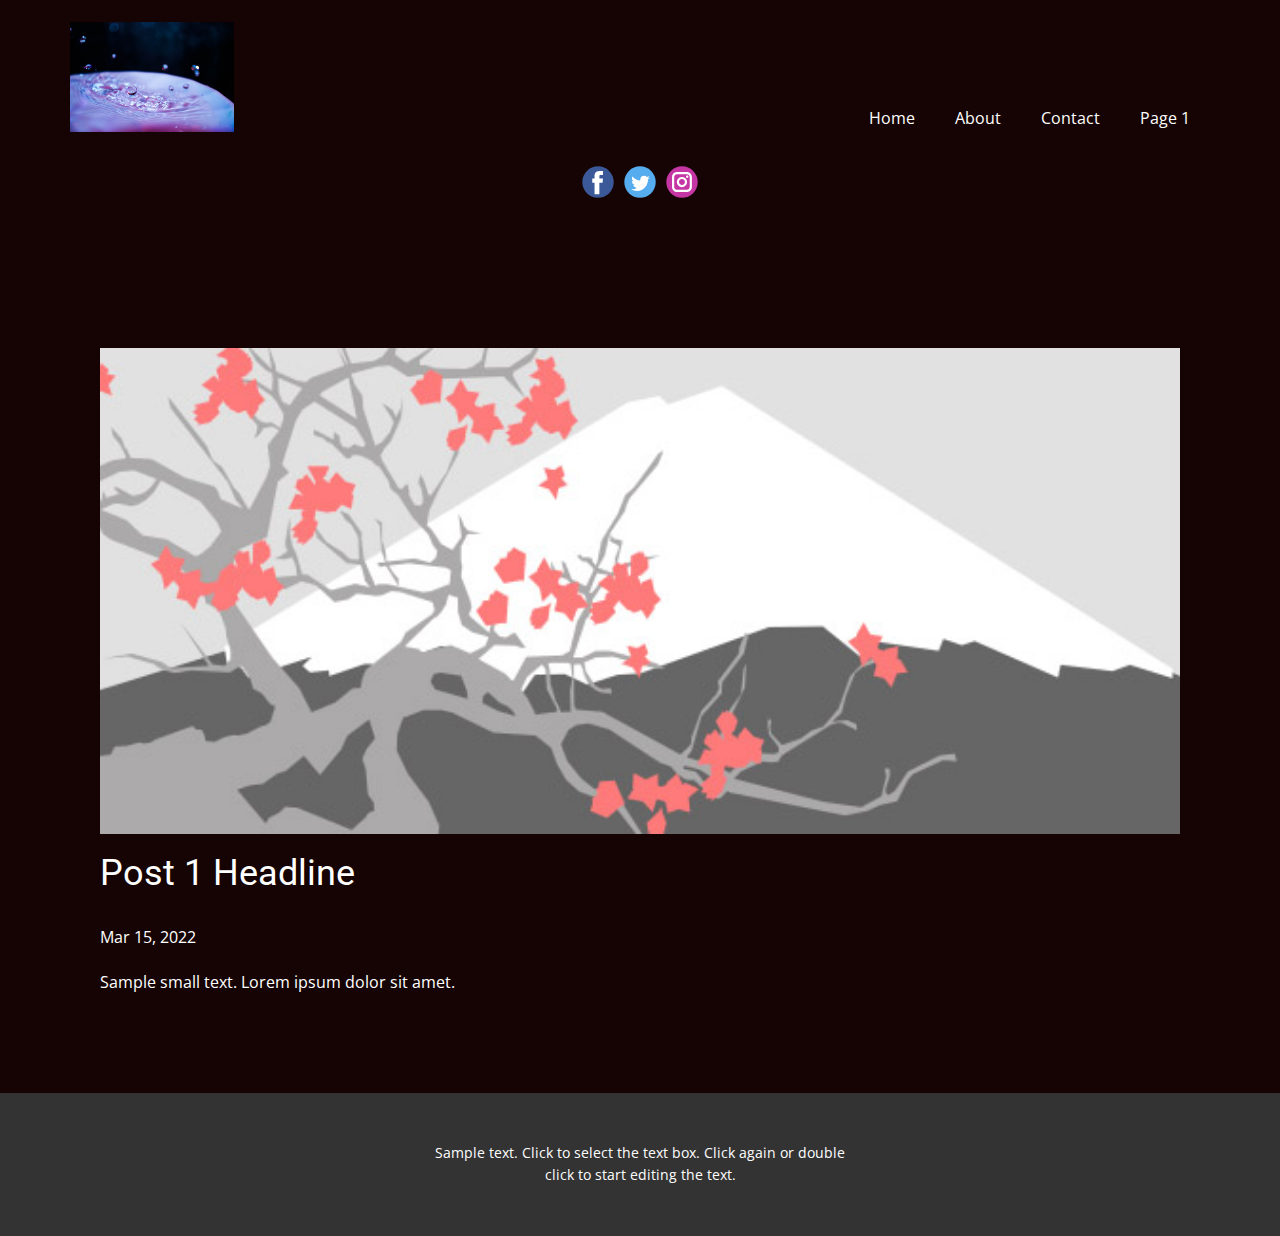
<file: blog/post.html>
<!doctype html>
<html style="font-size: 16px;"><head>
    <meta name="viewport" content="width=device-width, initial-scale=1.0">
    <meta charset="utf-8">
    <meta name="keywords" content="Post 1 Headline">
    <meta name="description" content="">
    <meta name="page_type" content="np-template-header-footer-from-plugin">
    <title>Post 1 Headline</title>
    <link rel="stylesheet" href="../nicepage.css" media="screen">
<link rel="stylesheet" href="../Post-Template.css" media="screen">
    <script class="u-script" type="text/javascript" src="../jquery.js" defer=""></script>
    <script class="u-script" type="text/javascript" src="../nicepage.js" defer=""></script>
    <meta name="generator" content="Nicepage 4.8.2, nicepage.com">
    <link id="u-theme-google-font" rel="stylesheet" href="https://fonts.googleapis.com/css?family=Roboto:100,100i,300,300i,400,400i,500,500i,700,700i,900,900i|Open+Sans:300,300i,400,400i,500,500i,600,600i,700,700i,800,800i">
    
    
    <script type="application/ld+json">{
		"@context": "http://schema.org",
		"@type": "Organization",
		"name": "Aquapollinate",
		"logo": "/images/2ec52e0d22203a4f552fb2d86195faf537945617a9e7fabdf7cdd7e8fbf4b109c698fff51e72dc72dcb4068f65cad95611c8530c81606672507ad4_1280.jpg",
		"sameAs": [
				"https://facebook.com/name",
				"https://twitter.com/name",
				"https://instagram.com/name"
		]
}</script>
    <meta name="theme-color" content="#478ac9">
    <meta name="twitter:site" content="@">
    <meta name="twitter:card" content="summary_large_image">
    <meta name="twitter:title" content="Post Template">
    <meta name="twitter:description" content="Aquapollinate">
  </head>
  <body class="u-body u-xl-mode"><header class="u-clearfix u-header u-header" id="sec-583b"><div class="u-clearfix u-sheet u-valign-middle u-sheet-1">
        <a href="https://nicepage.com" class="u-image u-logo u-image-1" data-image-width="1280" data-image-height="853">
          <img src="/images/2ec52e0d22203a4f552fb2d86195faf537945617a9e7fabdf7cdd7e8fbf4b109c698fff51e72dc72dcb4068f65cad95611c8530c81606672507ad4_1280.jpg" class="u-logo-image u-logo-image-1">
        </a>
        <nav class="u-menu u-menu-dropdown u-offcanvas u-menu-1">
          <div class="menu-collapse" style="font-size: 1rem; letter-spacing: 0px;">
            <a class="u-button-style u-custom-left-right-menu-spacing u-custom-padding-bottom u-custom-top-bottom-menu-spacing u-nav-link u-text-active-palette-1-base u-text-hover-palette-2-base" href="#">
              <svg class="u-svg-link" viewBox="0 0 24 24"><use xmlns:xlink="http://www.w3.org/1999/xlink" xlink:href="#menu-hamburger"></use></svg>
              <svg class="u-svg-content" version="1.1" id="menu-hamburger" viewBox="0 0 16 16" x="0px" y="0px" xmlns:xlink="http://www.w3.org/1999/xlink" xmlns="http://www.w3.org/2000/svg"><g><rect y="1" width="16" height="2"></rect><rect y="7" width="16" height="2"></rect><rect y="13" width="16" height="2"></rect>
</g></svg>
            </a>
          </div>
          <div class="u-custom-menu u-nav-container">
            <ul class="u-nav u-unstyled u-nav-1"><li class="u-nav-item"><a class="u-button-style u-nav-link u-text-active-palette-1-base u-text-hover-palette-2-base" href="/Home.html" style="padding: 10px 20px;">Home</a>
</li><li class="u-nav-item"><a class="u-button-style u-nav-link u-text-active-palette-1-base u-text-hover-palette-2-base" href="/About.html" style="padding: 10px 20px;">About</a>
</li><li class="u-nav-item"><a class="u-button-style u-nav-link u-text-active-palette-1-base u-text-hover-palette-2-base" href="/Contact.html" style="padding: 10px 20px;">Contact</a>
</li><li class="u-nav-item"><a class="u-button-style u-nav-link u-text-active-palette-1-base u-text-hover-palette-2-base" href="/Page-1.html" style="padding: 10px 20px;">Page 1</a>
</li></ul>
          </div>
          <div class="u-custom-menu u-nav-container-collapse">
            <div class="u-black u-container-style u-inner-container-layout u-opacity u-opacity-95 u-sidenav">
              <div class="u-inner-container-layout u-sidenav-overflow">
                <div class="u-menu-close"></div>
                <ul class="u-align-center u-nav u-popupmenu-items u-unstyled u-nav-2"><li class="u-nav-item"><a class="u-button-style u-nav-link" href="/Home.html" style="padding: 10px 20px;">Home</a>
</li><li class="u-nav-item"><a class="u-button-style u-nav-link" href="/About.html" style="padding: 10px 20px;">About</a>
</li><li class="u-nav-item"><a class="u-button-style u-nav-link" href="/Contact.html" style="padding: 10px 20px;">Contact</a>
</li><li class="u-nav-item"><a class="u-button-style u-nav-link" href="/Page-1.html" style="padding: 10px 20px;">Page 1</a>
</li></ul>
              </div>
            </div>
            <div class="u-black u-menu-overlay u-opacity u-opacity-70"></div>
          </div>
        </nav>
        <div class="u-social-icons u-spacing-10 u-social-icons-1">
          <a class="u-social-url" title="facebook" target="_blank" href="https://facebook.com/name"><span class="u-icon u-social-facebook u-social-icon u-icon-1"><svg class="u-svg-link" preserveAspectRatio="xMidYMin slice" viewBox="0 0 112 112" style=""><use xmlns:xlink="http://www.w3.org/1999/xlink" xlink:href="#svg-0461"></use></svg><svg class="u-svg-content" viewBox="0 0 112 112" x="0" y="0" id="svg-0461"><circle fill="currentColor" cx="56.1" cy="56.1" r="55"></circle><path fill="#FFFFFF" d="M73.5,31.6h-9.1c-1.4,0-3.6,0.8-3.6,3.9v8.5h12.6L72,58.3H60.8v40.8H43.9V58.3h-8V43.9h8v-9.2
c0-6.7,3.1-17,17-17h12.5v13.9H73.5z"></path></svg></span>
          </a>
          <a class="u-social-url" title="twitter" target="_blank" href="https://twitter.com/name"><span class="u-icon u-social-icon u-social-twitter u-icon-2"><svg class="u-svg-link" preserveAspectRatio="xMidYMin slice" viewBox="0 0 112 112" style=""><use xmlns:xlink="http://www.w3.org/1999/xlink" xlink:href="#svg-01a6"></use></svg><svg class="u-svg-content" viewBox="0 0 112 112" x="0" y="0" id="svg-01a6"><circle fill="currentColor" class="st0" cx="56.1" cy="56.1" r="55"></circle><path fill="#FFFFFF" d="M83.8,47.3c0,0.6,0,1.2,0,1.7c0,17.7-13.5,38.2-38.2,38.2C38,87.2,31,85,25,81.2c1,0.1,2.1,0.2,3.2,0.2
c6.3,0,12.1-2.1,16.7-5.7c-5.9-0.1-10.8-4-12.5-9.3c0.8,0.2,1.7,0.2,2.5,0.2c1.2,0,2.4-0.2,3.5-0.5c-6.1-1.2-10.8-6.7-10.8-13.1
c0-0.1,0-0.1,0-0.2c1.8,1,3.9,1.6,6.1,1.7c-3.6-2.4-6-6.5-6-11.2c0-2.5,0.7-4.8,1.8-6.7c6.6,8.1,16.5,13.5,27.6,14
c-0.2-1-0.3-2-0.3-3.1c0-7.4,6-13.4,13.4-13.4c3.9,0,7.3,1.6,9.8,4.2c3.1-0.6,5.9-1.7,8.5-3.3c-1,3.1-3.1,5.8-5.9,7.4
c2.7-0.3,5.3-1,7.7-2.1C88.7,43,86.4,45.4,83.8,47.3z"></path></svg></span>
          </a>
          <a class="u-social-url" title="instagram" target="_blank" href="https://instagram.com/name"><span class="u-icon u-social-icon u-social-instagram u-icon-3"><svg class="u-svg-link" preserveAspectRatio="xMidYMin slice" viewBox="0 0 112 112" style=""><use xmlns:xlink="http://www.w3.org/1999/xlink" xlink:href="#svg-3772"></use></svg><svg class="u-svg-content" viewBox="0 0 112 112" x="0" y="0" id="svg-3772"><circle fill="currentColor" cx="56.1" cy="56.1" r="55"></circle><path fill="#FFFFFF" d="M55.9,38.2c-9.9,0-17.9,8-17.9,17.9C38,66,46,74,55.9,74c9.9,0,17.9-8,17.9-17.9C73.8,46.2,65.8,38.2,55.9,38.2
z M55.9,66.4c-5.7,0-10.3-4.6-10.3-10.3c-0.1-5.7,4.6-10.3,10.3-10.3c5.7,0,10.3,4.6,10.3,10.3C66.2,61.8,61.6,66.4,55.9,66.4z"></path><path fill="#FFFFFF" d="M74.3,33.5c-2.3,0-4.2,1.9-4.2,4.2s1.9,4.2,4.2,4.2s4.2-1.9,4.2-4.2S76.6,33.5,74.3,33.5z"></path><path fill="#FFFFFF" d="M73.1,21.3H38.6c-9.7,0-17.5,7.9-17.5,17.5v34.5c0,9.7,7.9,17.6,17.5,17.6h34.5c9.7,0,17.5-7.9,17.5-17.5V38.8
C90.6,29.1,82.7,21.3,73.1,21.3z M83,73.3c0,5.5-4.5,9.9-9.9,9.9H38.6c-5.5,0-9.9-4.5-9.9-9.9V38.8c0-5.5,4.5-9.9,9.9-9.9h34.5
c5.5,0,9.9,4.5,9.9,9.9V73.3z"></path></svg></span>
          </a>
        </div>
      </div></header>
    <section class="u-align-center u-clearfix u-section-1" id="sec-7c9e">
      <div class="u-clearfix u-sheet u-valign-middle-md u-valign-middle-sm u-valign-middle-xs u-sheet-1"><!--post_details--><!--post_details_options_json--><!--{"source":""}--><!--/post_details_options_json--><!--blog_post-->
        <div class="u-container-style u-expanded-width u-post-details u-post-details-1">
          <div class="u-container-layout u-valign-middle u-container-layout-1"><!--blog_post_image-->
            <img alt="" class="u-blog-control u-expanded-width u-image u-image-default u-image-1" src="[data-uri]"><!--/blog_post_image--><!--blog_post_header-->
            <h2 class="u-blog-control u-text u-text-1">Post 1 Headline</h2><!--/blog_post_header--><!--blog_post_metadata-->
            <div class="u-blog-control u-metadata u-metadata-1"><!--blog_post_metadata_date-->
              <span class="u-meta-date u-meta-icon">Mar 15, 2022</span><!--/blog_post_metadata_date--><!--blog_post_metadata_category-->
              <!--/blog_post_metadata_category--><!--blog_post_metadata_comments-->
              <!--/blog_post_metadata_comments-->
            </div><!--/blog_post_metadata--><!--blog_post_content-->
            <div class="u-align-justify u-blog-control u-post-content u-text u-text-2 fr-view">
  Sample small text. Lorem ipsum dolor sit amet.
  </div><!--/blog_post_content-->
          </div>
        </div><!--/blog_post--><!--/post_details-->
      </div>
    </section>
    
    
    <footer class="u-align-center u-clearfix u-footer u-grey-80 u-footer" id="sec-818c"><div class="u-clearfix u-sheet u-sheet-1">
        <p class="u-small-text u-text u-text-variant u-text-1">Sample text. Click to select the text box. Click again or double click to start editing the text.</p>
      </div></footer>
  
</body></html>
</file>
